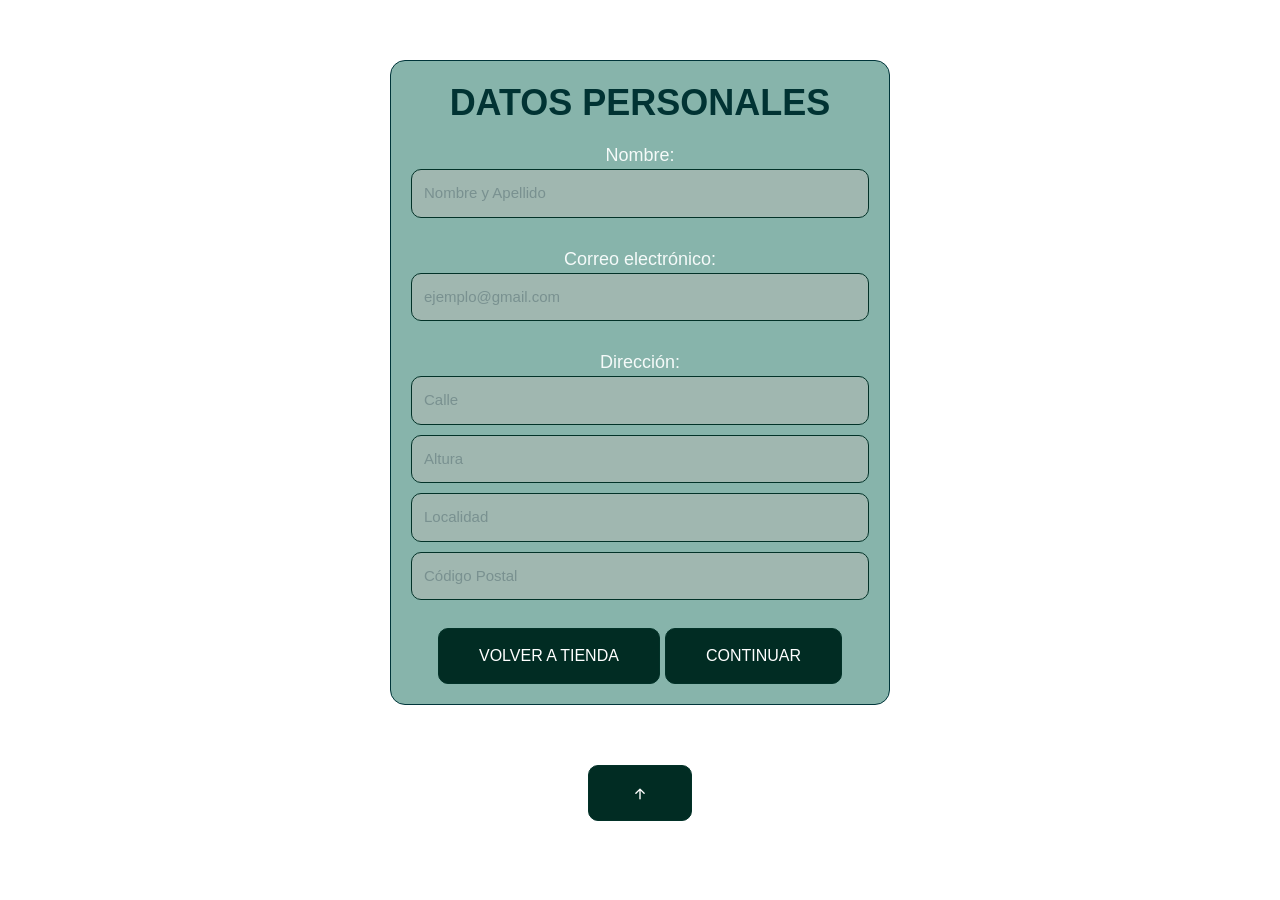
<file: checkout1.html>
<!DOCTYPE html>
<html lang="es">

<head>
    <meta charset="UTF-8">
    <meta name="viewport" content="width=device-width, initial-scale=1.0">
    <title>MAPA</title>
    <link rel="icon" href="IMG/MAPA_FAVICON.jpg">
    <link href="https://cdn.jsdelivr.net/npm/bootstrap@5.3.8/dist/css/bootstrap.min.css" rel="stylesheet">
    <link rel="stylesheet" href="./CSS/checkout1.css">


</head>

<body>
    <main>
        <section>
            <article class="tarjeta">
                <h2><strong>DATOS PERSONALES</strong></h2>


                <p>
                <div class="form">
                    Nombre:
                    <input placeholder="Nombre y Apellido" type="text" name="Usuario">
                </div>
                </p>

                <p>
                <div class="form">
                    Correo electrónico:
                    <input type="email" placeholder="ejemplo@gmail.com" name="Mail">
                </div>
                </p>
                <p>
                <div class="form">
                    Dirección:
                    <input type="text" placeholder="Calle" name="Calle">
                    <input type="number" placeholder="Altura" name="Altura">
                    <input type="text" placeholder="Localidad" name="Localidad">
                    <input type="number" placeholder="Código Postal" name="Código Postal">
                </div>
                </p>

                <button onclick="location.href='store.html'">VOLVER A TIENDA</button>

                <button onclick="location.href='checkout2.html'">CONTINUAR</button>

            </article>
        </section>
    </main>
    <script src="https://cdn.jsdelivr.net/npm/bootstrap@5.3.8/dist/js/bootstrap.bundle.min.js"></script>
    <button id="btnSubir">
        <svg xmlns="http://www.w3.org/2000/svg" width="22" height="22" fill="white" viewBox="0 0 16 16">
            <path fill-rule="evenodd"
                d="M8 12a.5.5 0 0 1-.5-.5V5.707L5.354 7.854a.5.5 0 1 1-.708-.708l3-3a.5.5 0 0 1 .708 0l3 3a.5.5 0 0 1-.708.708L8.5 5.707V11.5A.5.5 0 0 1 8 12" />
        </svg>
    </button>

    <script>
        const boton = document.getElementById("btnSubir");

        window.onscroll = function () {
            if (document.documentElement.scrollTop > 300) {
                boton.style.display = "flex";
            } else {
                boton.style.display = "none";
            }
        };

        boton.onclick = function () {
            window.scrollTo({
                top: 0,
                behavior: "smooth"
            });
        };
    </script>


</body>
</file>
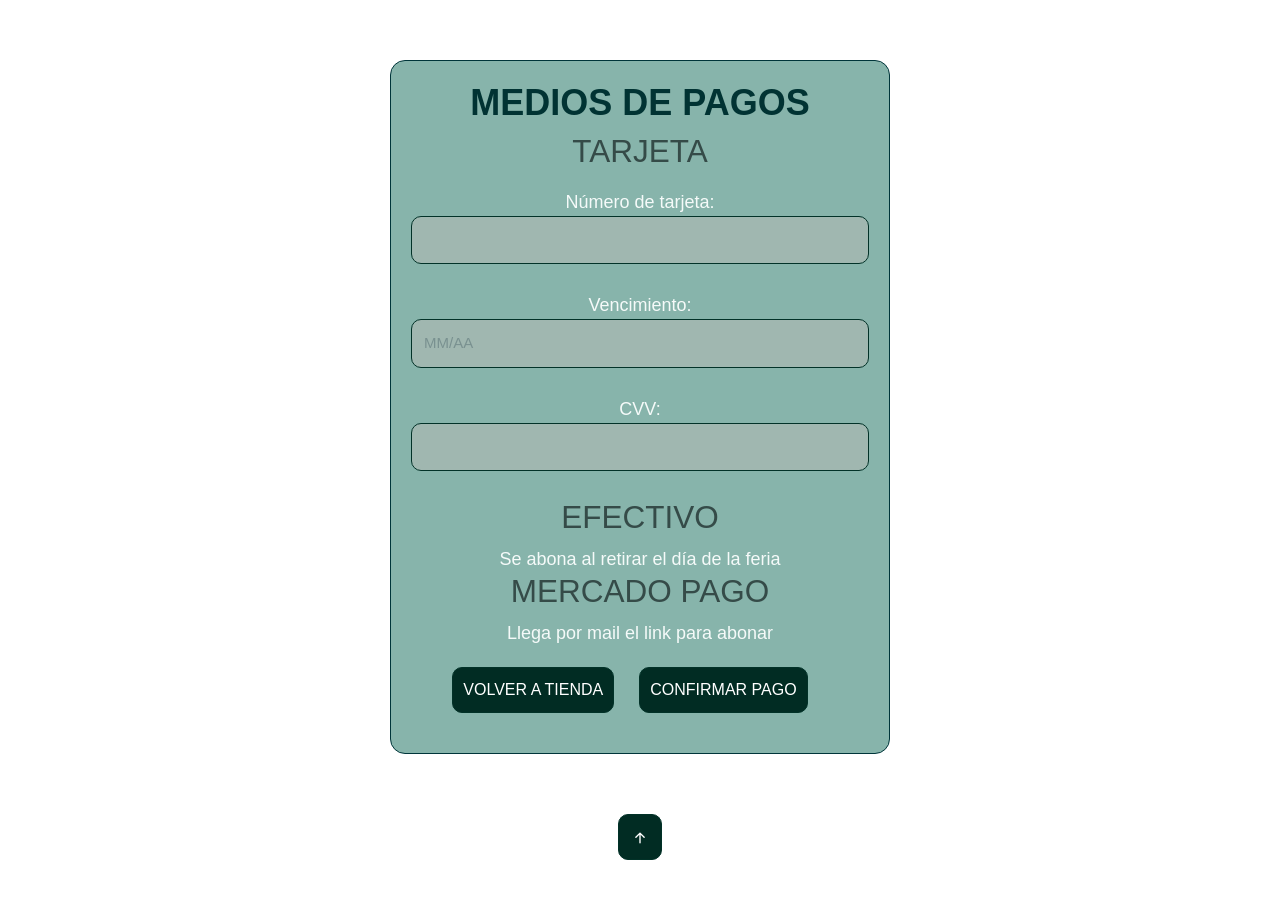
<file: checkout2.html>
<!DOCTYPE html>
<html lang="es">

<head>
    <meta charset="UTF-8">
    <meta name="viewport" content="width=device-width, initial-scale=1.0">
    <title>MAPA</title>
    <link rel="icon" href="IMG/MAPA_FAVICON.jpg">
    <link href="https://cdn.jsdelivr.net/npm/bootstrap@5.3.8/dist/css/bootstrap.min.css" rel="stylesheet">
    <link rel="stylesheet" href="./CSS/checkout2.css">

</head>

<body>
    <main>

        <section>
            <article class="tarjeta">
                <h2><strong>MEDIOS DE PAGOS</strong></h2>

                <h3>TARJETA</h3>
                <p>
                <div class="form">
                    Número de tarjeta:
                    <input type="text">
                </div>
                </p>
                <p>
                <div class="form">
                    Vencimiento:
                    <input type="text" placeholder="MM/AA">
                </div>
                </p>

                <p>
                <div class="form">
                    CVV:
                    <input type="text">
                </div>
                </p>


                <h3>EFECTIVO</h3>
                <div class="form">
                    Se abona al retirar el día de la feria
                </div>

                <h3>MERCADO PAGO</h3>
                <div class="form">
                    Llega por mail el link para abonar
                </div>

                <button onclick="location.href='store.html'">VOLVER A TIENDA</button>

                <a href="checkout3.html">
                    <button>CONFIRMAR PAGO</button>
                </a>

            </article>
        </section>

    </main>
    <script src="https://cdn.jsdelivr.net/npm/bootstrap@5.3.8/dist/js/bootstrap.bundle.min.js"></script>

       <button id="btnSubir">
    <svg xmlns="http://www.w3.org/2000/svg"
         width="22"
         height="22"
         fill="white"
         viewBox="0 0 16 16">
        <path fill-rule="evenodd"
              d="M8 12a.5.5 0 0 1-.5-.5V5.707L5.354 7.854a.5.5 0 1 1-.708-.708l3-3a.5.5 0 0 1 .708 0l3 3a.5.5 0 0 1-.708.708L8.5 5.707V11.5A.5.5 0 0 1 8 12"/>
    </svg>
</button>   

    <script>
    const boton = document.getElementById("btnSubir");

    window.onscroll = function() {
        if (document.documentElement.scrollTop > 300) {
            boton.style.display = "flex";
        } else {
            boton.style.display = "none";
        }
    };

    boton.onclick = function() {
        window.scrollTo({
            top: 0,
            behavior: "smooth"
        });
    };
</script>

</body>
</file>
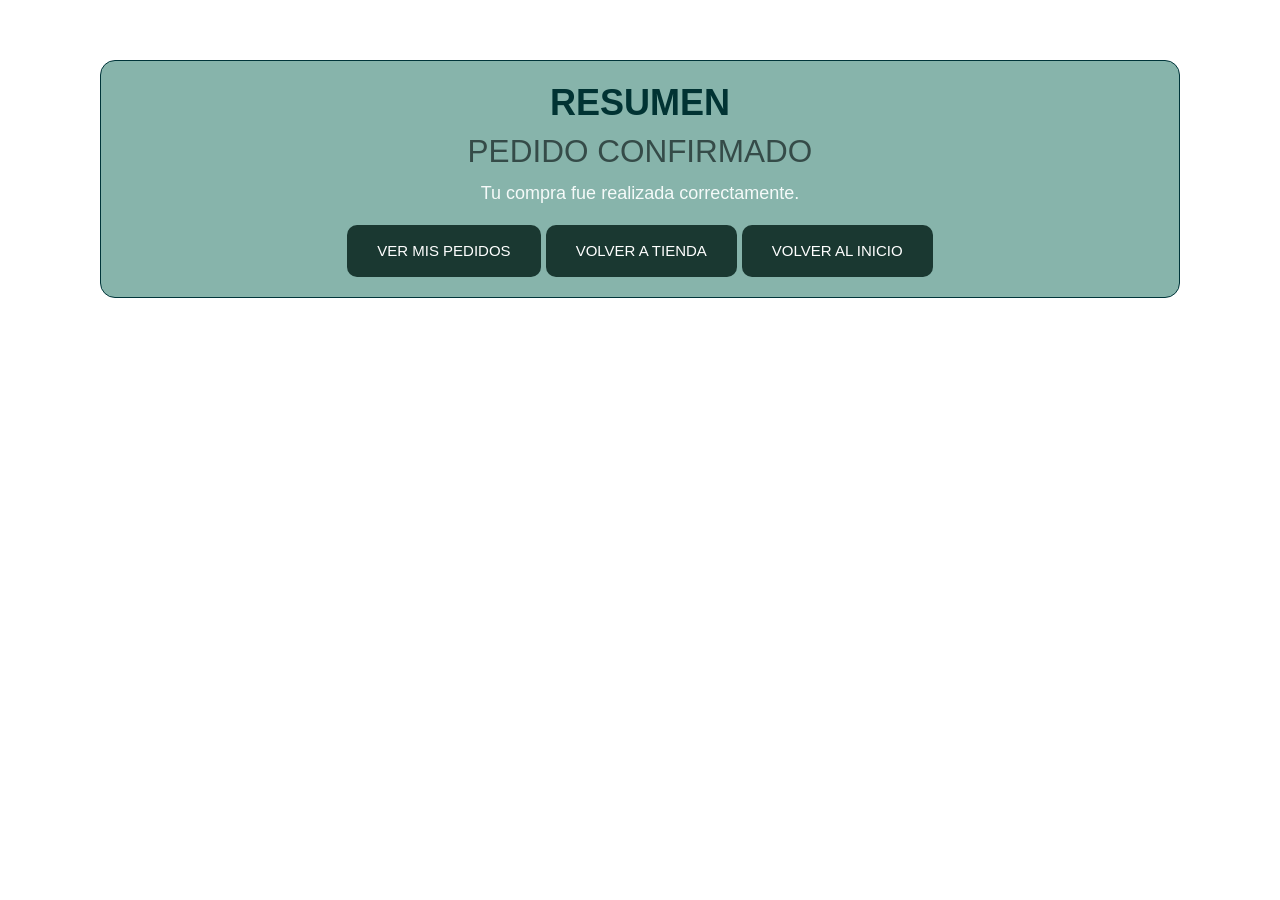
<file: checkout3.html>
<!DOCTYPE html>
<html lang="es">

<head>
    <meta charset="UTF-8">
    <meta name="viewport" content="width=device-width, initial-scale=1.0">
    <title>MAPA</title>
    <link rel="icon" href="IMG/MAPA_FAVICON.jpg">
    <link href="https://cdn.jsdelivr.net/npm/bootstrap@5.3.8/dist/css/bootstrap.min.css" rel="stylesheet">
    <link rel="stylesheet" href="./CSS/checkout3.css">

</head>

<body>

    <main>

        <section>
            <article class="tarjeta">
                <h2><strong>RESUMEN</strong></h2>
                <h3>PEDIDO CONFIRMADO</h3>
                <p>
                    Tu compra fue realizada correctamente.
                </p>
            
                    <button onclick="window.location.href='order.html'">
                        VER MIS PEDIDOS
                    </button>
              
              
                    <button onclick="window.location.href='store.html'">
                        VOLVER A TIENDA
                    </button>
                
        
                    <button onclick="window.location.href='index.html'">
                        VOLVER AL INICIO
                    </button>
       


            </article>

        </section>

    </main>
    <script src="https://cdn.jsdelivr.net/npm/bootstrap@5.3.8/dist/js/bootstrap.bundle.min.js"></script>
</body>
</file>
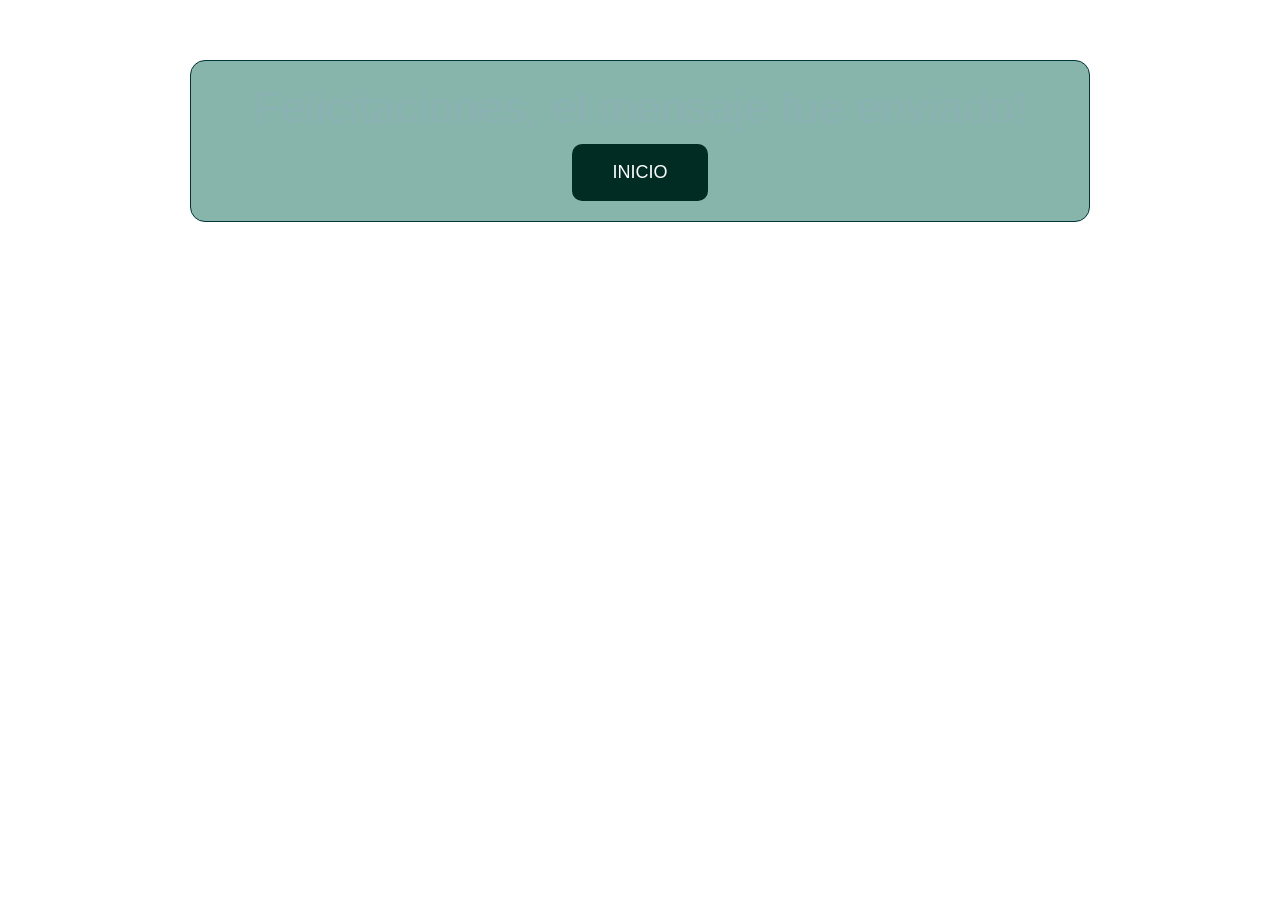
<file: congrats.html>
<!DOCTYPE html>
<html lang="en">

<head>
    <meta charset="UTF-8">
    <meta name="viewport" content="width=device-width, initial-scale=1.0">
    <title></title>
    <title>Felicidades</title>
    <link rel="icon" href="IMG/FAVICON.jpg">
    <link href="https://cdn.jsdelivr.net/npm/bootstrap@5.3.8/dist/css/bootstrap.min.css" rel="stylesheet">
    <link rel="stylesheet" href="./CSS/global.css">
    <link rel="stylesheet" href="./CSS/congrats.css">
</head>

<body>
    <section>
        <article class="tarjeta">
            <h1>Felicitaciones, el mensaje fue enviado!</h1>

            <button onclick="window.location.href='index.html'">INICIO</button>
    </section>
    <script src="https://cdn.jsdelivr.net/npm/bootstrap@5.3.8/dist/js/bootstrap.bundle.min.js"></script>
</body>

</html>
</file>
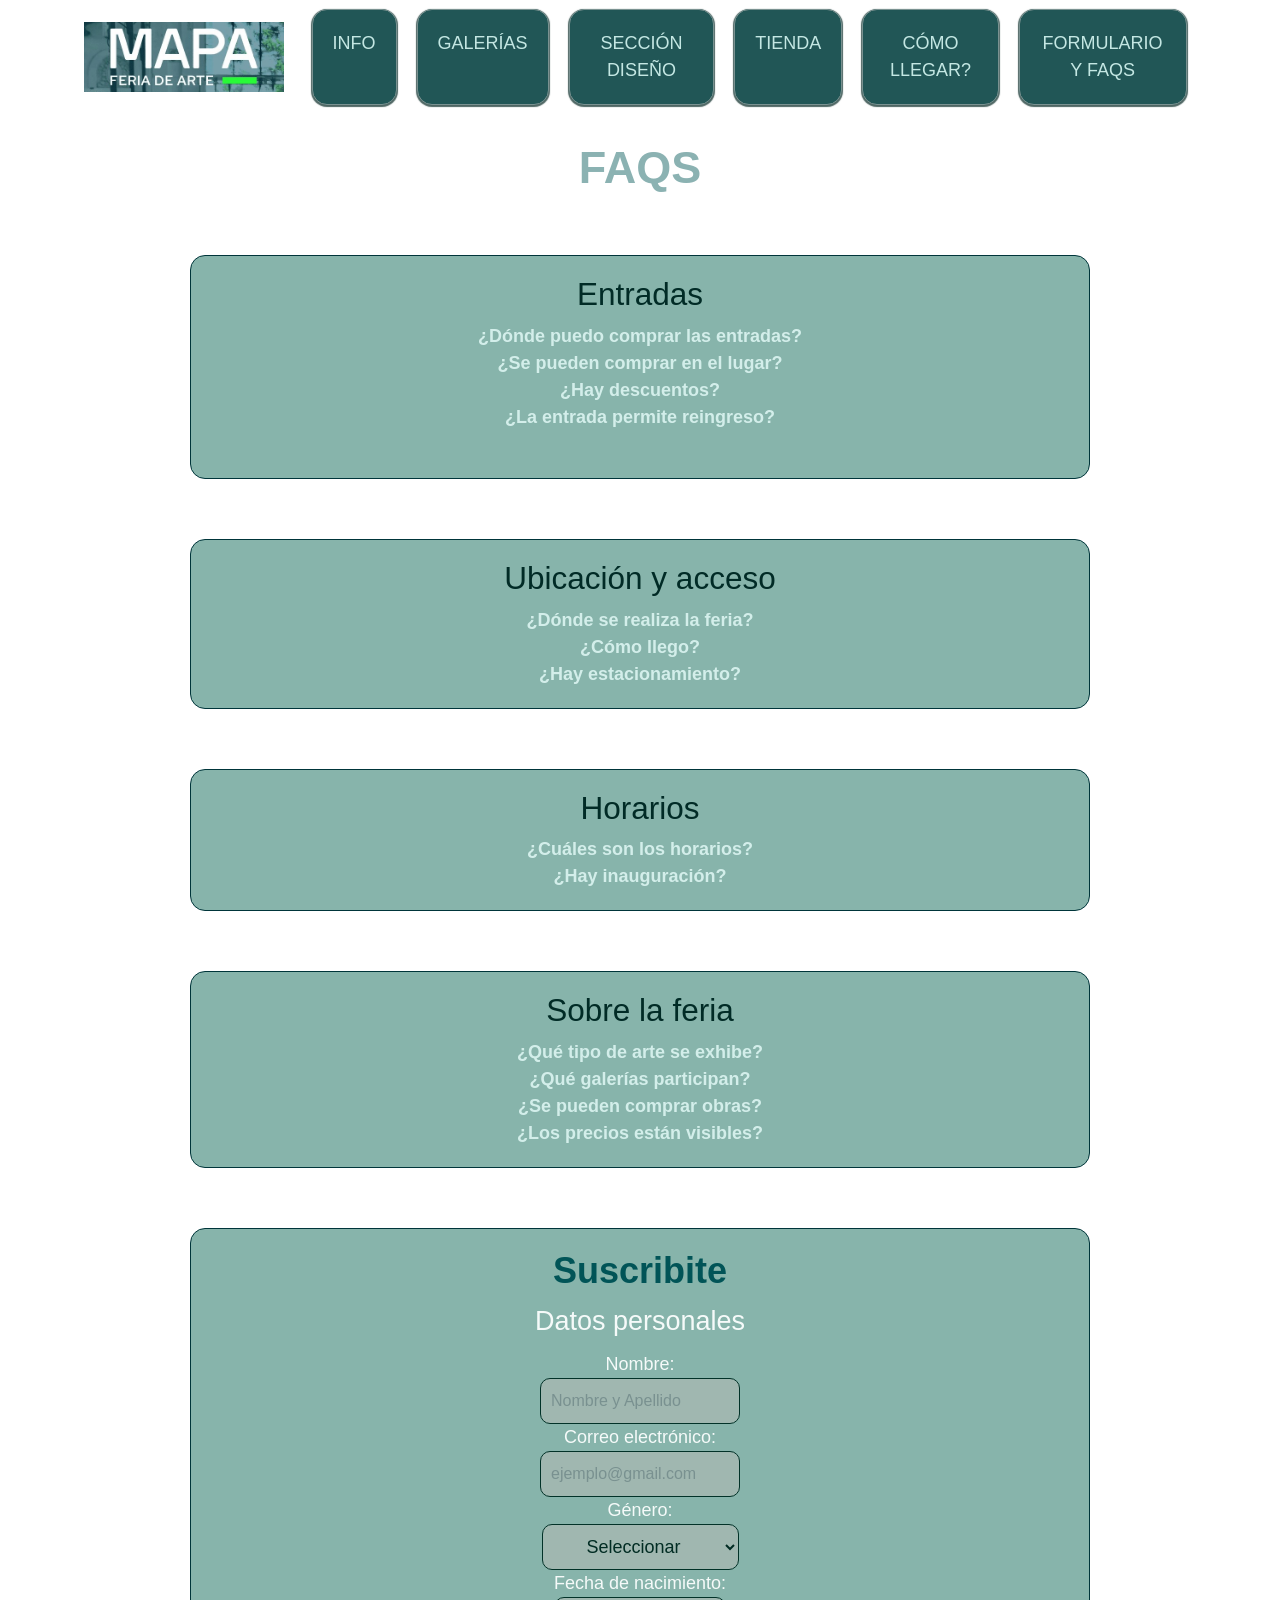
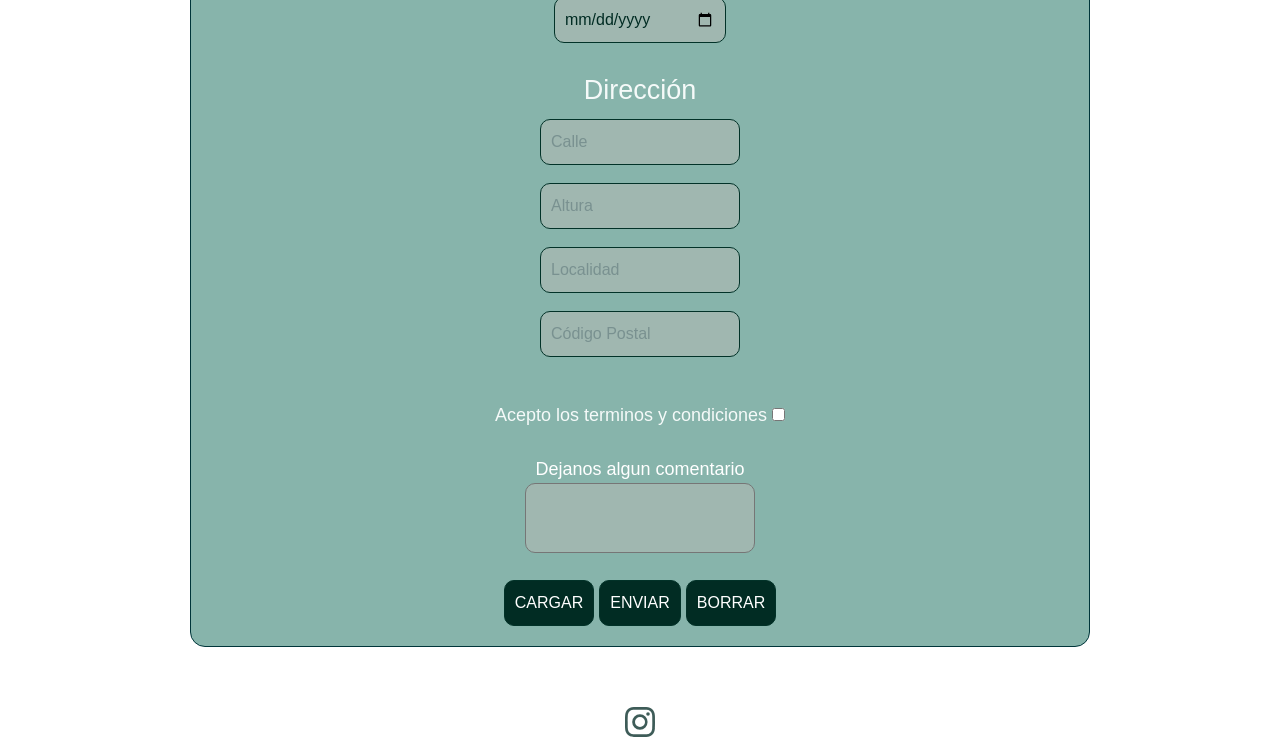
<file: contact.html>
<!DOCTYPE html>
<html lang="es">

<head>
    <meta charset="UTF-8">
    <meta name="viewport" content="width=device-width, initial-scale=1.0">
    <title>FORMULARIO Y FAQ</title>
    <link rel="icon" href="IMG/MAPA_FAVICON.jpg">
    <link href="https://cdn.jsdelivr.net/npm/bootstrap@5.3.8/dist/css/bootstrap.min.css" rel="stylesheet">
     <link rel="stylesheet" href="./CSS/global.css">
    <link rel="stylesheet" href="./CSS/contact.css">
</head>

<body>
    <header>
        <nav class="navbar navbar-expand-lg">
            <div class="container">
                <a class="navbar-brand" href="./index.html">
                    <img src="./IMG/MAPA.png" width="200">
                </a>

                <button class="navbar-toggler" type="button" data-bs-toggle="collapse" data-bs-target="#menu">
                    ☰
                </button>

                <div class="collapse navbar-collapse" id="menu">
                    <div class="navbar-nav ms-auto">
                        <a class="nav-link" href="./info.html">INFO</a>
                        <a class="nav-link" href="./galleries.html">GALERÍAS</a>
                        <a class="nav-link" href="./section.html">
                            SECCIÓN DISEÑO
                        </a>
                        <a class="nav-link" href="./store.html">
                            TIENDA
                        </a>
                        <a class="nav-link" href="./point.html">
                            CÓMO LLEGAR?
                        </a>
                        <a class="nav-link" href="./contact.html">
                            FORMULARIO Y FAQS
                        </a>
                    </div>
                </div>
            </div>
        </nav>
    </header>
    <main>
        <section>
            <br>
            <h1><strong>FAQS</strong></h1>

            <article class="tarjeta">
                <h3>Entradas</h3>
                <div class="faq">
                    <input type="checkbox" id="q1">
                    <label for="q1">¿Dónde puedo comprar las entradas?</label>

                    <div class="respuesta">
                        <p>Las entradas pueden adquirirse de forma online a través de la web oficial o directamente
                            en
                            boletería durante los días del evento.</p>
                    </div>
                </div>

                <div class="faq">
                    <input type="checkbox" id="q2">
                    <label for="q2">¿Se pueden comprar en el lugar?</label>

                    <div class="respuesta">
                        <p>Sí, habrá venta de entradas en el ingreso, sujeta a disponibilidad.</p>
                    </div>
                </div>

                <div class="faq">
                    <input type="checkbox" id="q3">
                    <label for="q3">¿Hay descuentos?</label>

                    <div class="respuesta">
                        <p>Se ofrecen tarifas especiales para estudiantes, jubilados y grupos. Consultar condiciones
                            vigentes.</p>
                    </div>
                </div>

                <div class="faq">
                    <input type="checkbox" id="q4">
                    <label for="q4">¿La entrada permite reingreso?</label>

                    <div class="respuesta">
                        <p>Sí, con acreditación válida podrás salir y volver a ingresar durante el mismo día.</p>
                    </div>
                </div>
                <br>

            </article>

            <article class="tarjeta">

                <h3>Ubicación y acceso</h3>

                <div class="faq">
                    <input type="checkbox" id="q5">
                    <label for="q5">¿Dónde se realiza la feria?</label>

                    <div class="respuesta">
                        <p>MAPA se lleva a cabo en el Pabellón 8 de La Rural, en la Ciudad de Buenos Aires.</p>
                    </div>
                </div>

                <div class="faq">
                    <input type="checkbox" id="q6">
                    <label for="q6">¿Cómo llego?</label>

                    <div class="respuesta">
                        <p>Se puede acceder fácilmente en transporte público (colectivos y subte) o en vehículo
                            particular.</p>
                    </div>
                </div>

                <div class="faq">
                    <input type="checkbox" id="q7">
                    <label for="q7">¿Hay estacionamiento?</label>

                    <div class="respuesta">
                        <p>Sí, el predio cuenta con estacionamiento pago.</p>
                    </div>
            </article>

            <article class="tarjeta">
                <h3>Horarios</h3>

                <div class="faq">
                    <input type="checkbox" id="q8">
                    <label for="q8">¿Cuáles son los horarios?</label>

                    <div class="respuesta">
                        <p>La feria abre al público de jueves a domingo en horarios extendidos. Consultar la
                            programación específica de cada edición.</p>
                    </div>
                </div>

                <div class="faq">
                    <input type="checkbox" id="q9">
                    <label for="q9">¿Hay inauguración?</label>

                    <div class="respuesta">
                        <p>Sí, la inauguración se realiza el primer día con acceso en horario especial.</p>
                    </div>
                </div>

            </article>

            <article class="tarjeta">

                <h3>Sobre la feria</h3>

                <div class="faq">
                    <input type="checkbox" id="q10">
                    <label for="q10">¿Qué tipo de arte se exhibe?</label>

                    <div class="respuesta">
                        <p>La feria presenta arte contemporáneo en múltiples formatos: pintura, escultura,
                            fotografía, instalaciones, diseño y obras experimentales.</p>
                    </div>

                    <div class="faq">
                        <input type="checkbox" id="q11">
                        <label for="q11">¿Qué galerías participan?</label>

                        <div class="respuesta">
                            <p>Participan galerías seleccionadas de Argentina y la región, junto a proyectos
                                curatoriales invitados.</p>
                        </div>

                        <div class="faq">
                            <input type="checkbox" id="q12">
                            <label for="q12">¿Se pueden comprar obras?</label>

                            <div class="respuesta">
                                <p>Sí, todas las obras exhibidas están disponibles para la venta.</p>
                            </div>

                            <div class="faq">
                                <input type="checkbox" id="q13">
                                <label for="q13">¿Los precios están visibles?</label>

                                <div class="respuesta">
                                    <p>En muchos casos sí, aunque también podés consultar directamente en
                                        cada
                                        stand.</p>
                                </div>
            </article>
        </section>

        <section>
            <article class="tarjeta">
                <h2><strong>Suscribite</strong></h2>
                <form action="congrats.html">
                    <fieldset>

                        <legend>Datos personales</legend>
                        <label>
                            <div class="form">
                                Nombre:
                                <br>
                                <input placeholder="Nombre y Apellido" required type="text" name="Usuario">
                            </div>
                        </label>
                        <br>
                        <label>
                            <div class="form">
                                Correo electrónico:
                                <br>
                                <input type="email" required placeholder="ejemplo@gmail.com" name="Mail">
                            </div>
                        </label>
                        <br>
                        <label>
                            <div class="form">
                                Género:
                                <br>

                                <select name="Genero">
                                    <option value="" selected disabled>Seleccionar</option>
                                    <option value="F">Femenino</option>
                                    <option value="M">Masculino</option>
                                    <option value="X">X</option>
                                </select>

                            </div>
                        </label>
                        <br>

                        <label>
                            <div class="form">
                                Fecha de nacimiento:
                                <input type="date" required name="Fecha" id="">
                            </div>

                        </label>
                    </fieldset>
                    <br>
                    <fieldset>
                        <legend>Dirección</legend>
                        <label>
                            <p>
                                <input type="text" required placeholder="Calle" name="Calle">
                            </p>
                            <p>
                                <input type="number" required placeholder="Altura" name="Altura">
                            </p>
                            <p>
                                <input type="text" placeholder="Localidad" name="Localidad">
                            </p>
                            <p>
                                <input type="number" required placeholder="Código Postal" name="Código Postal">
                            </p>

                        </label>
                    </fieldset>
                    <br>
                    <fieldset>
                        <label>
                            Acepto los terminos y condiciones
                            <input type="checkbox" name="Tyc" id="">
                        </label>
                    </fieldset>
                    <fieldset>
                        <br>
                        <div class="form">
                            <label>
                                Dejanos algun comentario
                                <br>
                                <textarea class="form" name="Escribe aquí"></textarea>
                            </label>
                        </div>
                    </fieldset>
                    <br>
                    <button type="reset">CARGAR</button>
                    <input type="submit" value="ENVIAR">
                    <button type="reset">BORRAR</button>

                </form>

            </article>
        </section>
    </main>

    <footer>

        <a href="https://www.instagram.com/mapa_feria/" target="_blank">
            <svg id="insta" xmlns="http://www.w3.org/2000/svg" width="30" height="30" fill="currentColor"
                class="bi bi-instagram" viewBox="0 0 16 16">
                <path
                    d="M8 0C5.829 0 5.556.01 4.703.048 3.85.088 3.269.222 2.76.42a3.9 3.9 0 0 0-1.417.923A3.9 3.9 0 0 0 .42 2.76C.222 3.268.087 3.85.048 4.7.01 5.555 0 5.827 0 8.001c0 2.172.01 2.444.048 3.297.04.852.174 1.433.372 1.942.205.526.478.972.923 1.417.444.445.89.719 1.416.923.51.198 1.09.333 1.942.372C5.555 15.99 5.827 16 8 16s2.444-.01 3.298-.048c.851-.04 1.434-.174 1.943-.372a3.9 3.9 0 0 0 1.416-.923c.445-.445.718-.891.923-1.417.197-.509.332-1.09.372-1.942C15.99 10.445 16 10.173 16 8s-.01-2.445-.048-3.299c-.04-.851-.175-1.433-.372-1.941a3.9 3.9 0 0 0-.923-1.417A3.9 3.9 0 0 0 13.24.42c-.51-.198-1.092-.333-1.943-.372C10.443.01 10.172 0 7.998 0zm-.717 1.442h.718c2.136 0 2.389.007 3.232.046.78.035 1.204.166 1.486.275.373.145.64.319.92.599s.453.546.598.92c.11.281.24.705.275 1.485.039.843.047 1.096.047 3.231s-.008 2.389-.047 3.232c-.035.78-.166 1.203-.275 1.485a2.5 2.5 0 0 1-.599.919c-.28.28-.546.453-.92.598-.28.11-.704.24-1.485.276-.843.038-1.096.047-3.232.047s-2.39-.009-3.233-.047c-.78-.036-1.203-.166-1.485-.276a2.5 2.5 0 0 1-.92-.598 2.5 2.5 0 0 1-.6-.92c-.109-.281-.24-.705-.275-1.485-.038-.843-.046-1.096-.046-3.233s.008-2.388.046-3.231c.036-.78.166-1.204.276-1.486.145-.373.319-.64.599-.92s.546-.453.92-.598c.282-.11.705-.24 1.485-.276.738-.034 1.024-.044 2.515-.045zm4.988 1.328a.96.96 0 1 0 0 1.92.96.96 0 0 0 0-1.92m-4.27 1.122a4.109 4.109 0 1 0 0 8.217 4.109 4.109 0 0 0 0-8.217m0 1.441a2.667 2.667 0 1 1 0 5.334 2.667 2.667 0 0 1 0-5.334" />
            </svg></a>
    </footer>
    <script src="https://cdn.jsdelivr.net/npm/bootstrap@5.3.8/dist/js/bootstrap.bundle.min.js"></script>

   <button id="btnSubir">
    <svg xmlns="http://www.w3.org/2000/svg"
         width="22"
         height="22"
         fill="white"
         viewBox="0 0 16 16">
        <path fill-rule="evenodd"
              d="M8 12a.5.5 0 0 1-.5-.5V5.707L5.354 7.854a.5.5 0 1 1-.708-.708l3-3a.5.5 0 0 1 .708 0l3 3a.5.5 0 0 1-.708.708L8.5 5.707V11.5A.5.5 0 0 1 8 12"/>
    </svg>
</button>   

    <script>
    const boton = document.getElementById("btnSubir");

    window.onscroll = function() {
        if (document.documentElement.scrollTop > 300) {
            boton.style.display = "flex";
        } else {
            boton.style.display = "none";
        }
    };

    boton.onclick = function() {
        window.scrollTo({
            top: 0,
            behavior: "smooth"
        });
    };
</script>


</body>

</html>
</file>
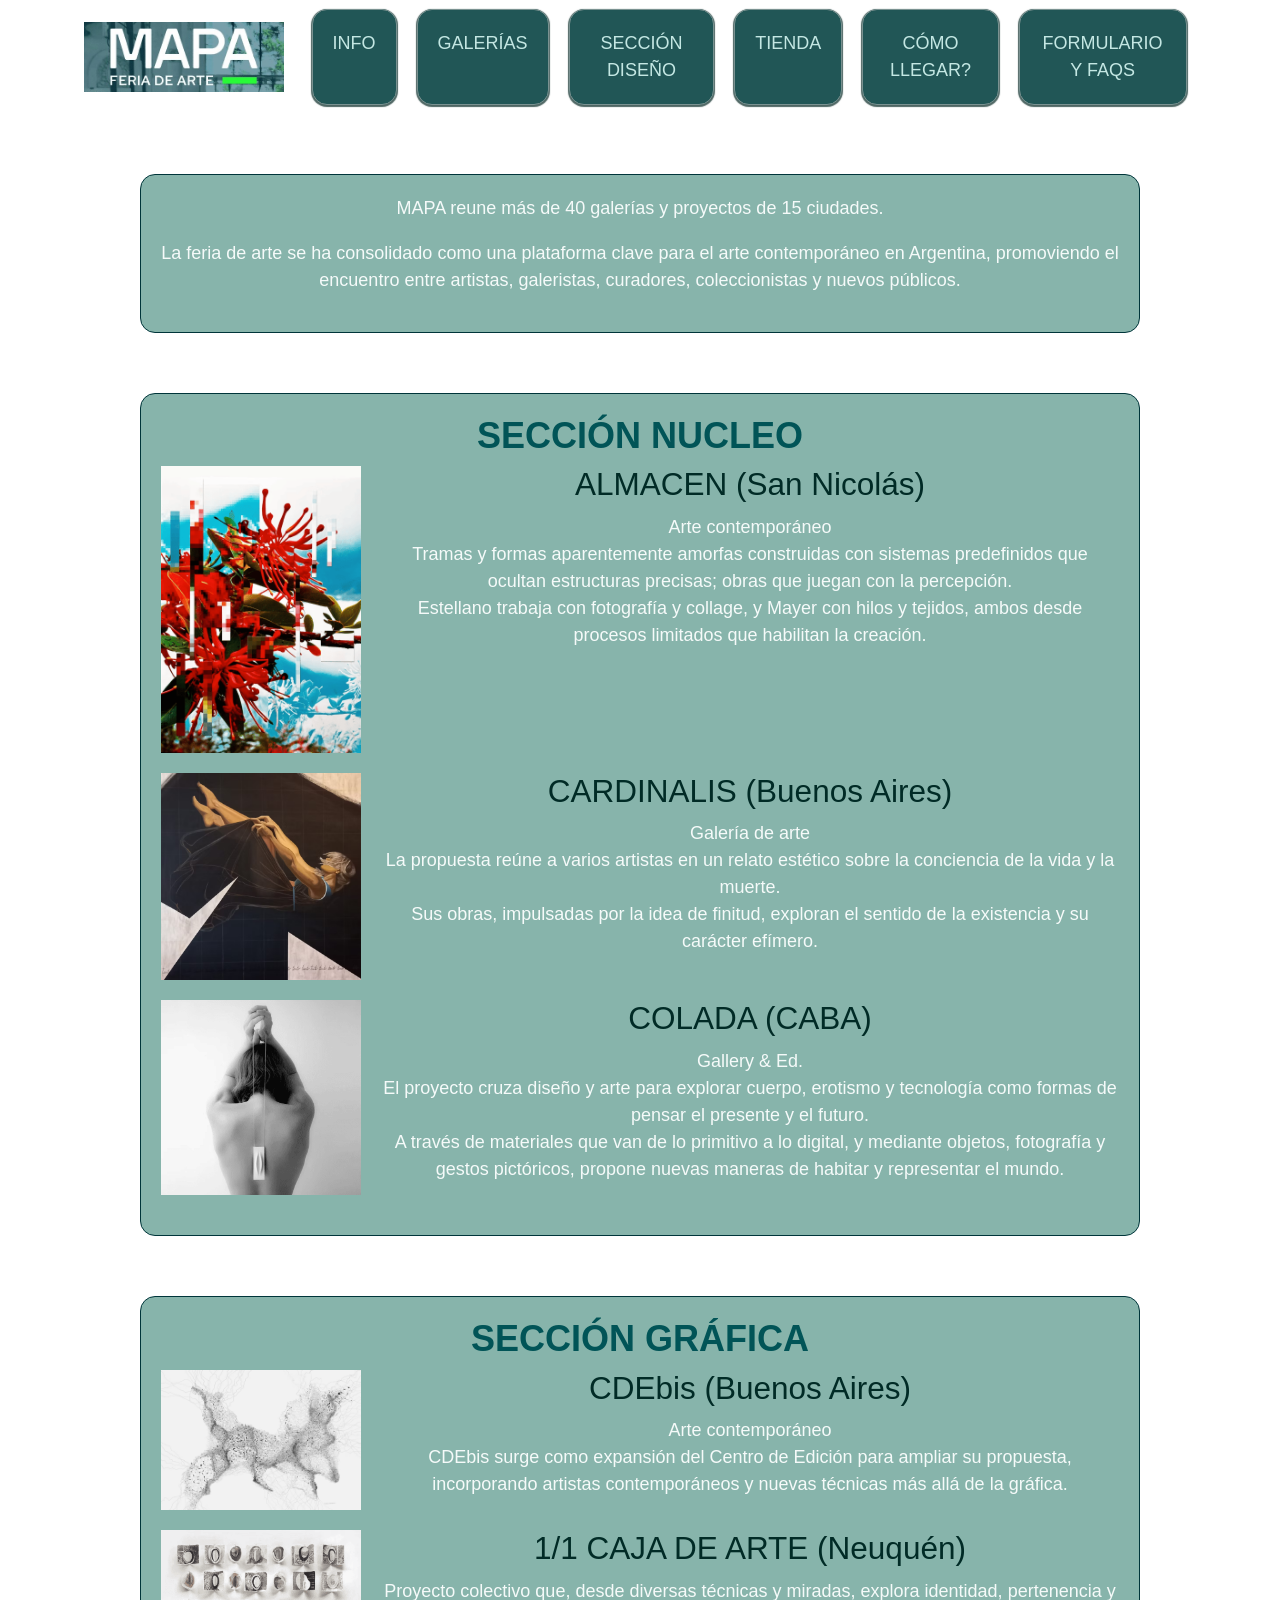
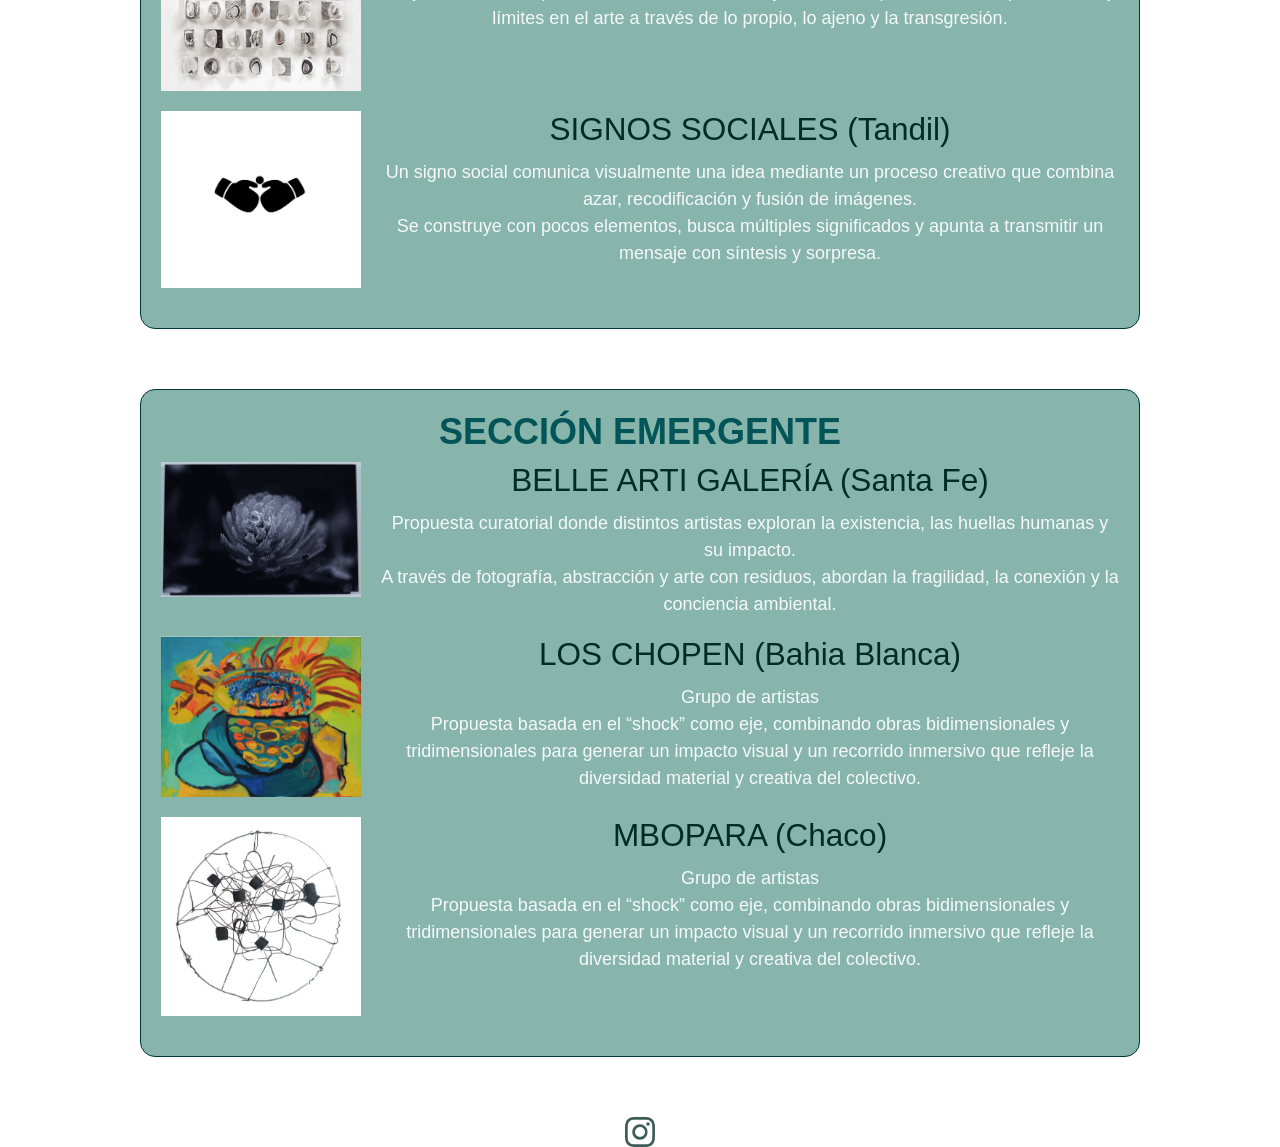
<file: galleries.html>
<!DOCTYPE html>
<html lang="es">

<head>
    <meta charset="UTF-8">
    <meta name="viewport" content="width=device-width, initial-scale=1.0">
    <title>GALERÍAS</title>
    <link rel="icon" href="IMG/MAPA_FAVICON.jpg">
    <link href="https://cdn.jsdelivr.net/npm/bootstrap@5.3.8/dist/css/bootstrap.min.css" rel="stylesheet">
    <link rel="stylesheet" href="./CSS/global.css">
    <link rel="stylesheet" href="./CSS/galleries.css">
</head>

<body>
    <header>
        <nav class="navbar navbar-expand-lg">
            <div class="container">
                <a class="navbar-brand" href="./index.html">
                    <img src="./IMG/MAPA.png" width="200">
                </a>

                <button class="navbar-toggler" type="button" data-bs-toggle="collapse" data-bs-target="#menu">
                    ☰
                </button>

                <div class="collapse navbar-collapse" id="menu">
                    <div class="navbar-nav ms-auto">
                        <a class="nav-link" href="./info.html">INFO</a>
                        <a class="nav-link" href="./galleries.html">GALERÍAS</a>
                        <a class="nav-link" href="./section.html">
                            SECCIÓN DISEÑO
                        </a>
                        <a class="nav-link" href="./store.html">
                            TIENDA
                        </a>
                        <a class="nav-link" href="./point.html">
                            CÓMO LLEGAR?
                        </a>
                        <a class="nav-link" href="./contact.html">
                            FORMULARIO Y FAQS
                        </a>
                    </div>
                </div>
            </div>
        </nav>
    </header>
    <main>


        <section>
            <article class="tarjeta">
                <p>
                    MAPA reune más de 40 galerías y proyectos de 15 ciudades.
                </P>
                <p>
                    La feria de arte se ha consolidado como una plataforma clave para el arte contemporáneo en
                    Argentina, promoviendo el encuentro entre artistas, galeristas, curadores, coleccionistas y nuevos
                    públicos.
                </p>
            </article>
        </section>

       

        <section class="MAPA">
            <article class="tarjeta">
                <h2 class="SN"><strong>SECCIÓN NUCLEO</strong></h2>
                <article class="arte" id="ALMACEN">
                    <img width=200 src="./IMG/MAPA_ALMACEN.png">
                    <div class="galleries">                        
                    <h3>ALMACEN (San Nicolás)</h3>
                    <p>
                        Arte contemporáneo
                   <br>
                        Tramas y formas aparentemente amorfas construidas con sistemas predefinidos que ocultan
                        estructuras precisas; obras que juegan con la percepción.
                  <br>
                        Estellano trabaja con fotografía y collage, y Mayer con hilos y tejidos, ambos desde procesos
                        limitados que habilitan la creación.
                    </p>
                    </div>
                </article>

                <article class="arte" id="CARDINALIS">
                    <img width=200 src="./IMG/MAPA_CARDINALIS.png">
                    <div class="galleries">
                    <h3>CARDINALIS (Buenos Aires)</h3>
                    <p>
                        Galería de arte
                    <br>
                        La propuesta reúne a varios artistas en un relato estético sobre la conciencia de la vida y la
                        muerte.
                   <br>
                        Sus obras, impulsadas por la idea de finitud, exploran el sentido de la existencia y su carácter
                        efímero.
                    </p>
                    </div>
                </article>

                <article class="arte" id="COLADA">
                    <img width=200 src="./IMG/MAPA_COLADA.png">
                    <div class="galleries">
                    <h3>COLADA (CABA)</h3>
                    <p>
                        Gallery & Ed.

                      <br>
                        El proyecto cruza diseño y arte para explorar cuerpo, erotismo y tecnología como formas de
                        pensar el presente y el futuro.
                  <br>
                        A través de materiales que van de lo primitivo a lo digital, y mediante objetos, fotografía y
                        gestos pictóricos, propone nuevas maneras de habitar y representar el mundo.
                    </p>
                    </div>
                </article>
            </article>
            
            <article class="tarjeta">
                <h2 class="SG"><strong>SECCIÓN GRÁFICA</strong></h2>
                <article class="arte" id="CDEbis">
                    <img width=200 src="./IMG/MAPA_CDEbis.png">
                    <div class="galleries">
                    <h3>CDEbis (Buenos Aires)</h3>
                    <p>
                        Arte contemporáneo
                    <br>
                        CDEbis surge como expansión del Centro de Edición para ampliar su propuesta, incorporando
                        artistas contemporáneos y nuevas técnicas más allá de la gráfica.
                    </p>
                    </div>
                </article>

                <article class="arte" id="1/1 CAJA DE ARTE">
                    <img width=200 src="./IMG/MAPA_CAJADEARTE.png">
                    <div class="galleries">
                    <h3>1/1 CAJA DE ARTE (Neuquén)</h3>
                    <p>
                        Proyecto colectivo que, desde diversas técnicas y miradas, explora identidad, pertenencia y
                        límites en el arte a través de lo propio, lo ajeno y la transgresión.
                    </p>
                </div>
                </article>

                <article class="arte" id="SIGNOS SOCIALES">
                    <img width=200 src="./IMG/MAPA_SIGNOSSOCIALES.png">
                    <div class="galleries">
                    <h3>SIGNOS SOCIALES (Tandil)</h3>
                    <p>
                        Un signo social comunica visualmente una idea mediante un proceso creativo que combina azar,
                        recodificación y fusión de imágenes.
                  <br>
                        Se construye con pocos elementos, busca múltiples significados y apunta a transmitir un mensaje
                        con síntesis y sorpresa.
                    </p>
                    </div>
                </article>
            </article>

            <article class="tarjeta">
                <h2 class="SE"><strong>SECCIÓN EMERGENTE</strong></h2>

                <article class="arte" id="BELLE ARTI GALERÍA">
                    <img width=200 src="./IMG/MAPA_BELLEARTI.png">
                    <div class="galleries">
                    <h3>BELLE ARTI GALERÍA (Santa Fe)</h3>
                    <p>
                        Propuesta curatorial donde distintos artistas exploran la existencia, las huellas humanas y su
                        impacto.
                   <br>
                        A través de fotografía, abstracción y arte con residuos, abordan la fragilidad, la conexión y la
                        conciencia ambiental.
                    </p>
                    </div>
                </article>

                <article class="arte" id="LOS CHOPEN">
                    <img width=200 src="./IMG/MAPA_LOSCHOPEN.png">
                    <div class="galleries">
                    <h3>LOS CHOPEN (Bahia Blanca)</h3>
                    <p>
                        Grupo de artistas
                    <br>
                        Propuesta basada en el “shock” como eje, combinando obras bidimensionales y tridimensionales
                        para generar un impacto visual y un recorrido inmersivo que refleje la diversidad material y
                        creativa del colectivo.
                    </p>
                    </div>
                </article>

                <article class="arte" id="MBOPARA">
                    <img width=200 src="./IMG/MAPA_MBOPARA.jpg">
                    <div class="galleries">
                    <h3>MBOPARA (Chaco)</h3>
                    <p>
                        Grupo de artistas
                    <br>
                        Propuesta basada en el “shock” como eje, combinando obras bidimensionales y tridimensionales
                        para generar un impacto visual y un recorrido inmersivo que refleje la diversidad material y
                        creativa del colectivo.
                    </p>
                    </div>
                </article>

                
            </article>
        </section>
    </main>

    <footer>

        <a href="https://www.instagram.com/mapa_feria/" target="_blank">
            <svg id="insta" xmlns="http://www.w3.org/2000/svg" width="30" height="30" fill="currentColor"
                class="bi bi-instagram" viewBox="0 0 16 16">
                <path
                    d="M8 0C5.829 0 5.556.01 4.703.048 3.85.088 3.269.222 2.76.42a3.9 3.9 0 0 0-1.417.923A3.9 3.9 0 0 0 .42 2.76C.222 3.268.087 3.85.048 4.7.01 5.555 0 5.827 0 8.001c0 2.172.01 2.444.048 3.297.04.852.174 1.433.372 1.942.205.526.478.972.923 1.417.444.445.89.719 1.416.923.51.198 1.09.333 1.942.372C5.555 15.99 5.827 16 8 16s2.444-.01 3.298-.048c.851-.04 1.434-.174 1.943-.372a3.9 3.9 0 0 0 1.416-.923c.445-.445.718-.891.923-1.417.197-.509.332-1.09.372-1.942C15.99 10.445 16 10.173 16 8s-.01-2.445-.048-3.299c-.04-.851-.175-1.433-.372-1.941a3.9 3.9 0 0 0-.923-1.417A3.9 3.9 0 0 0 13.24.42c-.51-.198-1.092-.333-1.943-.372C10.443.01 10.172 0 7.998 0zm-.717 1.442h.718c2.136 0 2.389.007 3.232.046.78.035 1.204.166 1.486.275.373.145.64.319.92.599s.453.546.598.92c.11.281.24.705.275 1.485.039.843.047 1.096.047 3.231s-.008 2.389-.047 3.232c-.035.78-.166 1.203-.275 1.485a2.5 2.5 0 0 1-.599.919c-.28.28-.546.453-.92.598-.28.11-.704.24-1.485.276-.843.038-1.096.047-3.232.047s-2.39-.009-3.233-.047c-.78-.036-1.203-.166-1.485-.276a2.5 2.5 0 0 1-.92-.598 2.5 2.5 0 0 1-.6-.92c-.109-.281-.24-.705-.275-1.485-.038-.843-.046-1.096-.046-3.233s.008-2.388.046-3.231c.036-.78.166-1.204.276-1.486.145-.373.319-.64.599-.92s.546-.453.92-.598c.282-.11.705-.24 1.485-.276.738-.034 1.024-.044 2.515-.045zm4.988 1.328a.96.96 0 1 0 0 1.92.96.96 0 0 0 0-1.92m-4.27 1.122a4.109 4.109 0 1 0 0 8.217 4.109 4.109 0 0 0 0-8.217m0 1.441a2.667 2.667 0 1 1 0 5.334 2.667 2.667 0 0 1 0-5.334" />
            </svg></a>
    </footer>
    <script src="https://cdn.jsdelivr.net/npm/bootstrap@5.3.8/dist/js/bootstrap.bundle.min.js"></script>

    <button id="btnSubir">
    <svg xmlns="http://www.w3.org/2000/svg"
         width="22"
         height="22"
         fill="white"
         viewBox="0 0 16 16">
        <path fill-rule="evenodd"
              d="M8 12a.5.5 0 0 1-.5-.5V5.707L5.354 7.854a.5.5 0 1 1-.708-.708l3-3a.5.5 0 0 1 .708 0l3 3a.5.5 0 0 1-.708.708L8.5 5.707V11.5A.5.5 0 0 1 8 12"/>
    </svg>
</button>   

    <script>
    const boton = document.getElementById("btnSubir");

    window.onscroll = function() {
        if (document.documentElement.scrollTop > 300) {
            boton.style.display = "flex";
        } else {
            boton.style.display = "none";
        }
    };

    boton.onclick = function() {
        window.scrollTo({
            top: 0,
            behavior: "smooth"
        });
    };
</script>


</body>

</html>
</file>
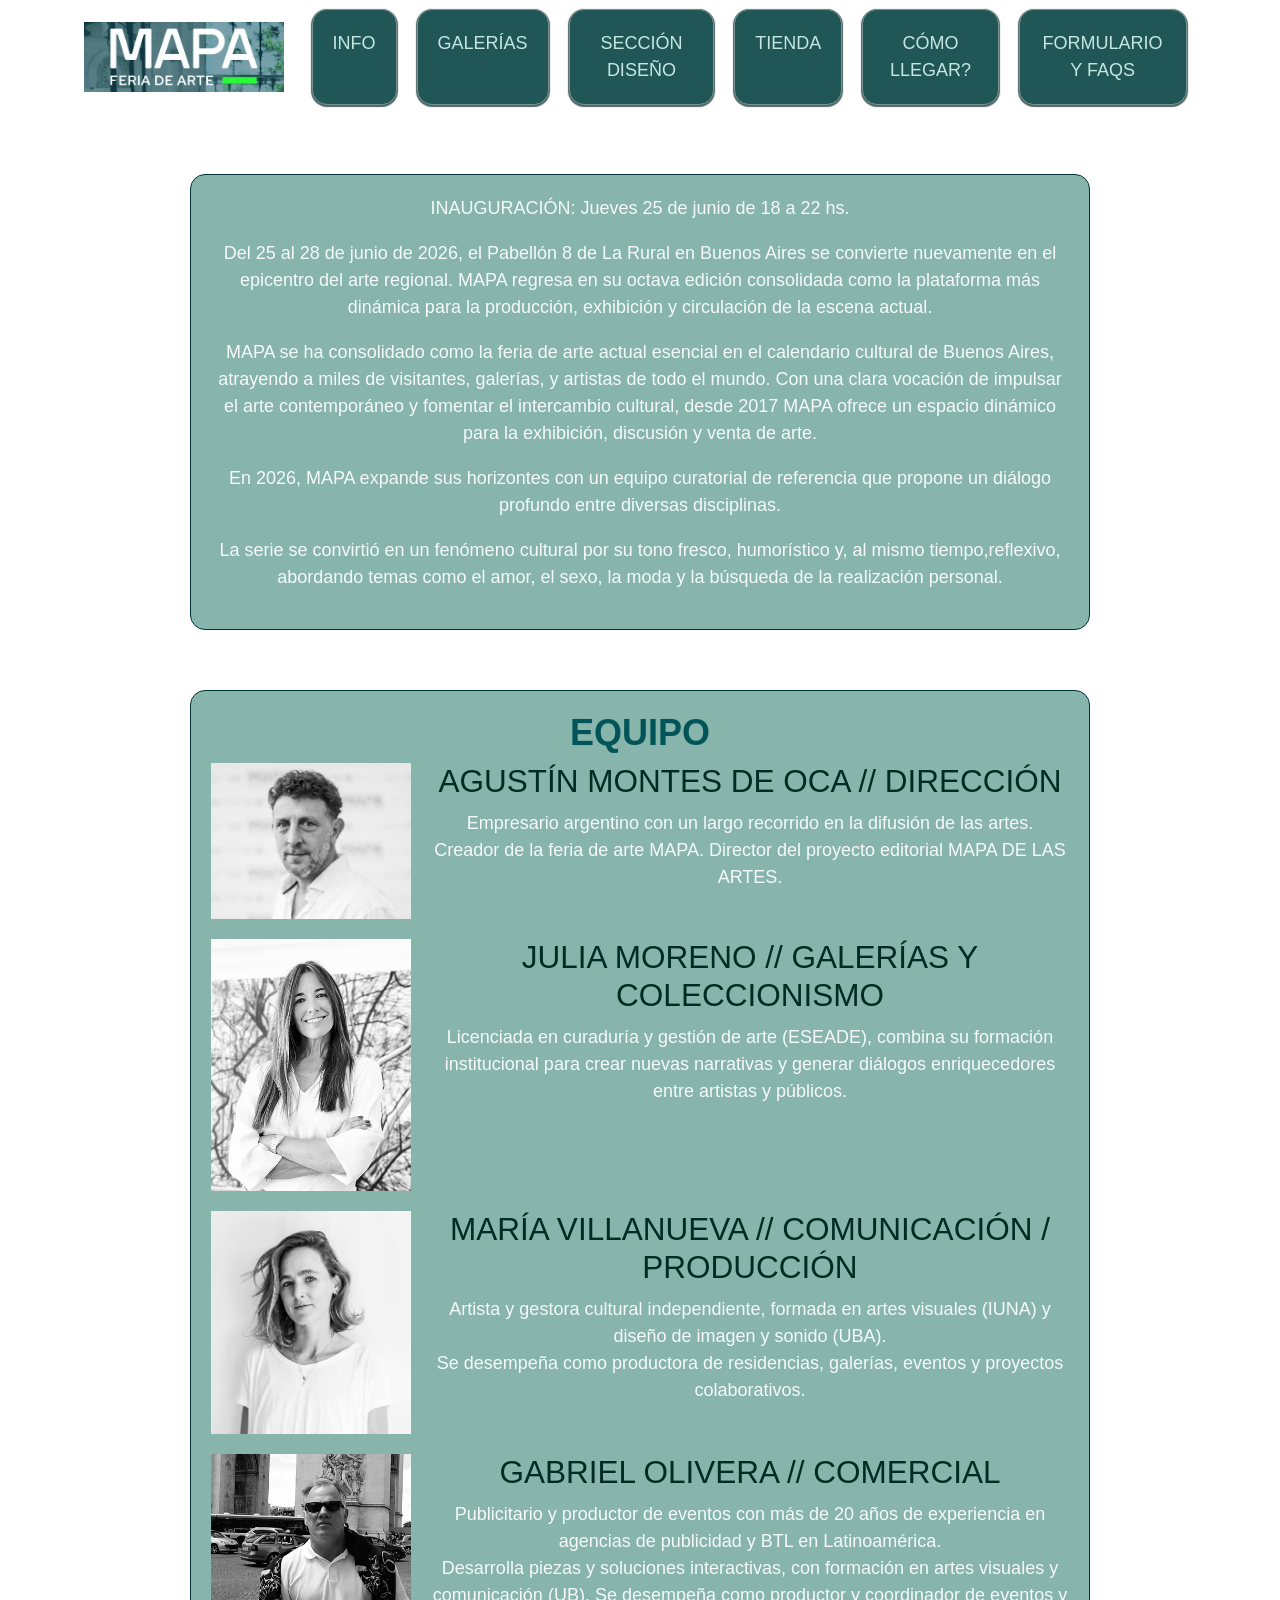
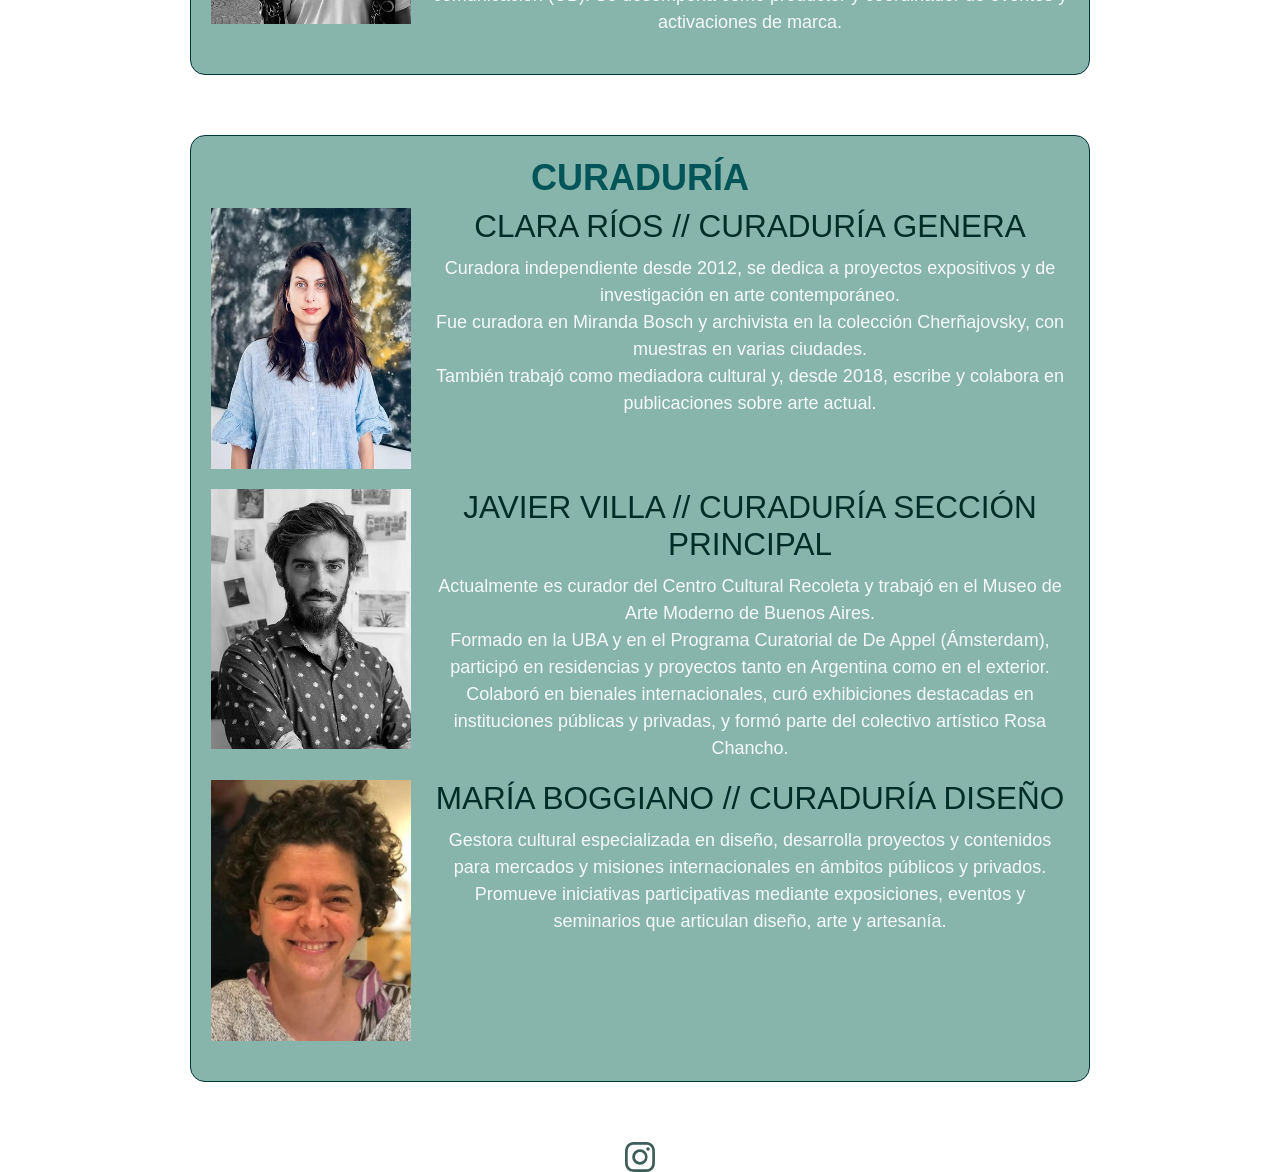
<file: info.html>
<!DOCTYPE html>
<html lang="es">

<head>
    <meta charset="UTF-8">
    <meta name="viewport" content="width=device-width, initial-scale=1.0">
    <title>INFO</title>
    <link rel="icon" href="IMG/MAPA_FAVICON.jpg">
    <link href="https://cdn.jsdelivr.net/npm/bootstrap@5.3.8/dist/css/bootstrap.min.css" rel="stylesheet">
    <link rel="stylesheet" href="./CSS/global.css">
    <link rel="stylesheet" href="./CSS/info.css">
</head>

<body>
    <header>
        <nav class="navbar navbar-expand-lg">
            <div class="container">
                <a class="navbar-brand" href="./index.html">
                    <img src="./IMG/MAPA.png" width="200">
                </a>

                <button class="navbar-toggler" type="button" data-bs-toggle="collapse" data-bs-target="#menu">
                    ☰
                </button>

                <div class="collapse navbar-collapse" id="menu">
                    <div class="navbar-nav ms-auto">
                        <a class="nav-link" href="./info.html">INFO</a>
                        <a class="nav-link" href="./galleries.html">GALERÍAS</a>
                        <a class="nav-link" href="./section.html">
                            SECCIÓN DISEÑO
                        </a>
                        <a class="nav-link" href="./store.html">
                            TIENDA
                        </a>
                        <a class="nav-link" href="./point.html">
                            CÓMO LLEGAR?
                        </a>
                        <a class="nav-link" href="./contact.html">
                            FORMULARIO Y FAQS
                        </a>
                    </div>
                </div>
            </div>
        </nav>
    </header>
    <main>

        <section>
            <article class="tarjeta">
                <p>
                    INAUGURACIÓN: Jueves 25 de junio de 18 a 22 hs.
                </p>

                <p>
                    Del 25 al 28 de junio de 2026, el Pabellón 8 de La Rural en Buenos Aires se convierte nuevamente en
                    el epicentro del arte regional. MAPA regresa en su octava edición consolidada como la plataforma más
                    dinámica para la producción, exhibición y circulación de la escena actual.
                </p>
                <p>
                    MAPA se ha consolidado como la feria de arte actual esencial en el calendario cultural de Buenos
                    Aires, atrayendo a miles de visitantes, galerías, y artistas de todo el mundo. Con una clara
                    vocación de impulsar el arte contemporáneo y fomentar el intercambio cultural, desde 2017 MAPA
                    ofrece un espacio dinámico para la exhibición, discusión y venta de arte.
                </p>
                <p>
                    En 2026, MAPA expande sus horizontes con un equipo curatorial de referencia que propone un
                    diálogo profundo entre diversas disciplinas.
                </p>
                <p>
                    La serie se convirtió en un fenómeno cultural por su tono fresco, humorístico y, al mismo
                    tiempo,reflexivo, abordando temas como el amor, el sexo, la moda y la búsqueda de la realización
                    personal.
                </p>

            </article>
        </section>

        <section class="MAPA">
            <article class="tarjeta">
                <h2 class="E"><strong>EQUIPO</strong></h2>
                <article class="miembro" id="AGUSTÍN MONTES DE OCA">
                    <img width=200 src="./IMG/MAPA_AGUSTINMONTESDEOCA">
                    <div class="info">
                        <h3>AGUSTÍN MONTES DE OCA // DIRECCIÓN</h3>
                        <p>
                            Empresario argentino con un largo recorrido en la difusión de las artes.
                            <br>
                            Creador de la feria de arte MAPA. Director del proyecto editorial MAPA DE LAS ARTES.
                        </p>
                    </div>
                </article>

                <article class="miembro" id="JULIA MORENO">
                    <img width=200 src="./IMG/MAPA_JULIAMORENO">
                    <div class="info">
                        <h3>JULIA MORENO // GALERÍAS Y COLECCIONISMO</h3>
                        <p>
                            Licenciada en curaduría y gestión de arte (ESEADE), combina su formación institucional
                            para
                            crear nuevas narrativas y generar diálogos enriquecedores entre artistas y públicos.
                        </p>
                    </div>
                </article>

                <article class="miembro" id="MARÍA VILLANUEVA">
                    <img width=200 src="./IMG/MAPA_MARIAVILLANUEVA">
                    <div class="info">
                        <h3>MARÍA VILLANUEVA // COMUNICACIÓN / PRODUCCIÓN</h3>
                        <p>
                            Artista y gestora cultural independiente, formada en artes visuales (IUNA) y diseño de
                            imagen y
                            sonido (UBA).
                            <br>
                            Se desempeña como productora de residencias, galerías, eventos y proyectos
                            colaborativos.
                        </p>
                    </div>
                </article>

                <article class="miembro" id="GABRIEL OLIVERA">
                    <img width=200 src="./IMG/MAPA_GABRIELOLIVERA">
                    <div class="info">
                        <h3>GABRIEL OLIVERA // COMERCIAL</h3>
                        <p>
                            Publicitario y productor de eventos con más de 20 años de experiencia en agencias de
                            publicidad
                            y BTL en Latinoamérica.
                            <br>
                            Desarrolla piezas y soluciones interactivas, con formación en artes visuales y
                            comunicación
                            (UB). Se desempeña como productor y coordinador de eventos y activaciones de marca.
                        </p>
                    </div>
                </article>

            </article>

            <article class="tarjeta">
                <h2 class="C"><strong>CURADURÍA</strong></h2>

                <article class="miembro" id="CLARA RÍOS">
                    <img width=200 src="./IMG/MAPA_CLARARIOS">
                    <div class="info">
                        <h3>CLARA RÍOS // CURADURÍA GENERA</h3>
                        <p>
                            Curadora independiente desde 2012, se dedica a proyectos expositivos y de investigación en
                            arte
                            contemporáneo.
                            <br>
                            Fue curadora en Miranda Bosch y archivista en la colección Cherñajovsky, con muestras en
                            varias
                            ciudades.
                            <br>
                            También trabajó como mediadora cultural y, desde 2018, escribe y colabora en publicaciones
                            sobre
                            arte actual.
                        </p>
                    </div>
                </article>



                <article class="miembro" id="JAVIER VILLA">
                    <img width=200 src="./IMG/MAPA_JAVIERVILLA">
                    <div class="info">
                        <h3>JAVIER VILLA // CURADURÍA SECCIÓN PRINCIPAL</h3>
                        <p>
                            Actualmente es curador del Centro Cultural Recoleta y trabajó en el Museo de Arte Moderno de
                            Buenos
                            Aires.
                            <br>
                            Formado en la UBA y en el Programa Curatorial de De Appel (Ámsterdam), participó en
                            residencias
                            y
                            proyectos tanto en Argentina como en el exterior.
                            <br>
                            Colaboró en bienales internacionales, curó exhibiciones destacadas en instituciones públicas
                            y
                            privadas, y formó parte del colectivo artístico Rosa Chancho.
                        </p>
                    </div>
                </article>


                <article class="miembro" id="MARIA BOGGIANO">
                    <img width=200 src="./IMG/MAPA_MARIABOGGIANO">
                    <div class="info">
                        <h3>MARÍA BOGGIANO // CURADURÍA DISEÑO</h3>
                        <p>
                            Gestora cultural especializada en diseño, desarrolla proyectos y contenidos para mercados y
                            misiones
                            internacionales en ámbitos públicos y privados.
                            <br>
                            Promueve iniciativas participativas mediante exposiciones, eventos y seminarios que
                            articulan
                            diseño, arte y artesanía.
                        </p>
                    </div>
                </article>
            </article>
        </section>


        <footer>

            <a href="https://www.instagram.com/mapa_feria/" target="_blank">
                <svg id="insta" xmlns="http://www.w3.org/2000/svg" width="30" height="30" fill="currentColor"
                    class="bi bi-instagram" viewBox="0 0 16 16">
                    <path
                        d="M8 0C5.829 0 5.556.01 4.703.048 3.85.088 3.269.222 2.76.42a3.9 3.9 0 0 0-1.417.923A3.9 3.9 0 0 0 .42 2.76C.222 3.268.087 3.85.048 4.7.01 5.555 0 5.827 0 8.001c0 2.172.01 2.444.048 3.297.04.852.174 1.433.372 1.942.205.526.478.972.923 1.417.444.445.89.719 1.416.923.51.198 1.09.333 1.942.372C5.555 15.99 5.827 16 8 16s2.444-.01 3.298-.048c.851-.04 1.434-.174 1.943-.372a3.9 3.9 0 0 0 1.416-.923c.445-.445.718-.891.923-1.417.197-.509.332-1.09.372-1.942C15.99 10.445 16 10.173 16 8s-.01-2.445-.048-3.299c-.04-.851-.175-1.433-.372-1.941a3.9 3.9 0 0 0-.923-1.417A3.9 3.9 0 0 0 13.24.42c-.51-.198-1.092-.333-1.943-.372C10.443.01 10.172 0 7.998 0zm-.717 1.442h.718c2.136 0 2.389.007 3.232.046.78.035 1.204.166 1.486.275.373.145.64.319.92.599s.453.546.598.92c.11.281.24.705.275 1.485.039.843.047 1.096.047 3.231s-.008 2.389-.047 3.232c-.035.78-.166 1.203-.275 1.485a2.5 2.5 0 0 1-.599.919c-.28.28-.546.453-.92.598-.28.11-.704.24-1.485.276-.843.038-1.096.047-3.232.047s-2.39-.009-3.233-.047c-.78-.036-1.203-.166-1.485-.276a2.5 2.5 0 0 1-.92-.598 2.5 2.5 0 0 1-.6-.92c-.109-.281-.24-.705-.275-1.485-.038-.843-.046-1.096-.046-3.233s.008-2.388.046-3.231c.036-.78.166-1.204.276-1.486.145-.373.319-.64.599-.92s.546-.453.92-.598c.282-.11.705-.24 1.485-.276.738-.034 1.024-.044 2.515-.045zm4.988 1.328a.96.96 0 1 0 0 1.92.96.96 0 0 0 0-1.92m-4.27 1.122a4.109 4.109 0 1 0 0 8.217 4.109 4.109 0 0 0 0-8.217m0 1.441a2.667 2.667 0 1 1 0 5.334 2.667 2.667 0 0 1 0-5.334" />
                </svg></a>
        </footer>
        <script src="https://cdn.jsdelivr.net/npm/bootstrap@5.3.8/dist/js/bootstrap.bundle.min.js"></script>

   <button id="btnSubir">
    <svg xmlns="http://www.w3.org/2000/svg"
         width="22"
         height="22"
         fill="white"
         viewBox="0 0 16 16">
        <path fill-rule="evenodd"
              d="M8 12a.5.5 0 0 1-.5-.5V5.707L5.354 7.854a.5.5 0 1 1-.708-.708l3-3a.5.5 0 0 1 .708 0l3 3a.5.5 0 0 1-.708.708L8.5 5.707V11.5A.5.5 0 0 1 8 12"/>
    </svg>
</button>   

    <script>
    const boton = document.getElementById("btnSubir");

    window.onscroll = function() {
        if (document.documentElement.scrollTop > 300) {
            boton.style.display = "flex";
        } else {
            boton.style.display = "none";
        }
    };

    boton.onclick = function() {
        window.scrollTo({
            top: 0,
            behavior: "smooth"
        });
    };
</script>



</body>

</html>
</file>
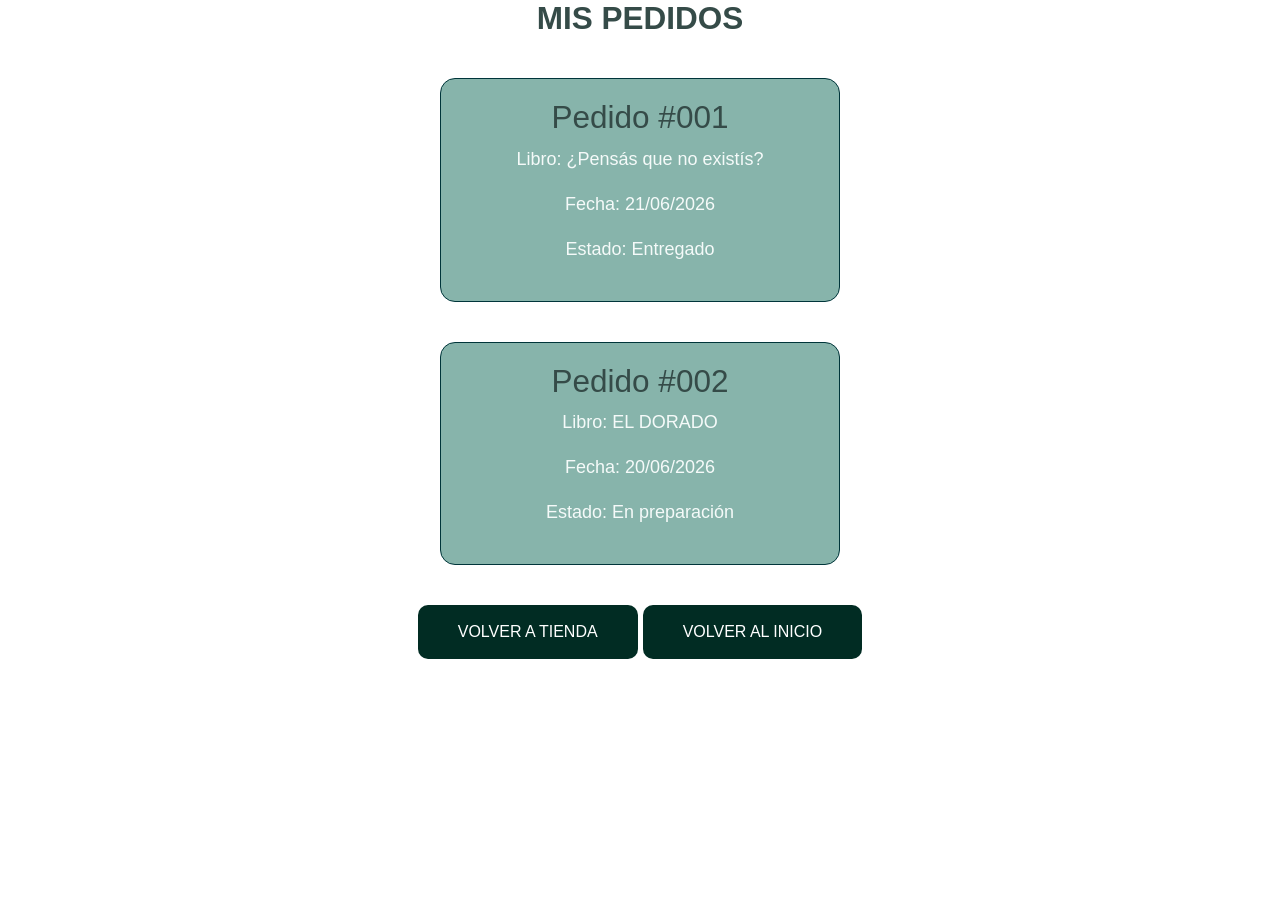
<file: order.html>
<!DOCTYPE html>
<html lang="es">

<head>
    <meta charset="UTF-8">
    <meta name="viewport" content="width=device-width, initial-scale=1.0">
    <title>MAPA</title>
    <link rel="icon" href="IMG/MAPA_FAVICON.jpg">
    <link href="https://cdn.jsdelivr.net/npm/bootstrap@5.3.8/dist/css/bootstrap.min.css" rel="stylesheet">
    <link rel="stylesheet" href="./CSS/global.css">
    <link rel="stylesheet" href="./CSS/order.css">
    
</head>

<body>
    
    <main>

    <h3><strong>MIS PEDIDOS</strong></h3>

<section class="pedidos">

 <div class="pedido">
        <div class="tarjeta">
            <h3>Pedido #001</h3>

            <p>Libro: ¿Pensás que no existís?</p>

            <p>Fecha: 21/06/2026</p>

            <p>Estado: Entregado</p>
        </div>

        <div class="tarjeta">

            <h3>Pedido #002</h3>

            <p>Libro: EL DORADO</p>

            <p>Fecha: 20/06/2026</p>

            <p>Estado: En preparación</p>
        </div>

    </div>

</section>

    <button onclick="window.location.href='store.html'">
        VOLVER A TIENDA
    </button>

    <button onclick="window.location.href='index.html'">
        VOLVER AL INICIO
    </button>

</main>
<script src="https://cdn.jsdelivr.net/npm/bootstrap@5.3.8/dist/js/bootstrap.bundle.min.js"></script>
</body>
</file>
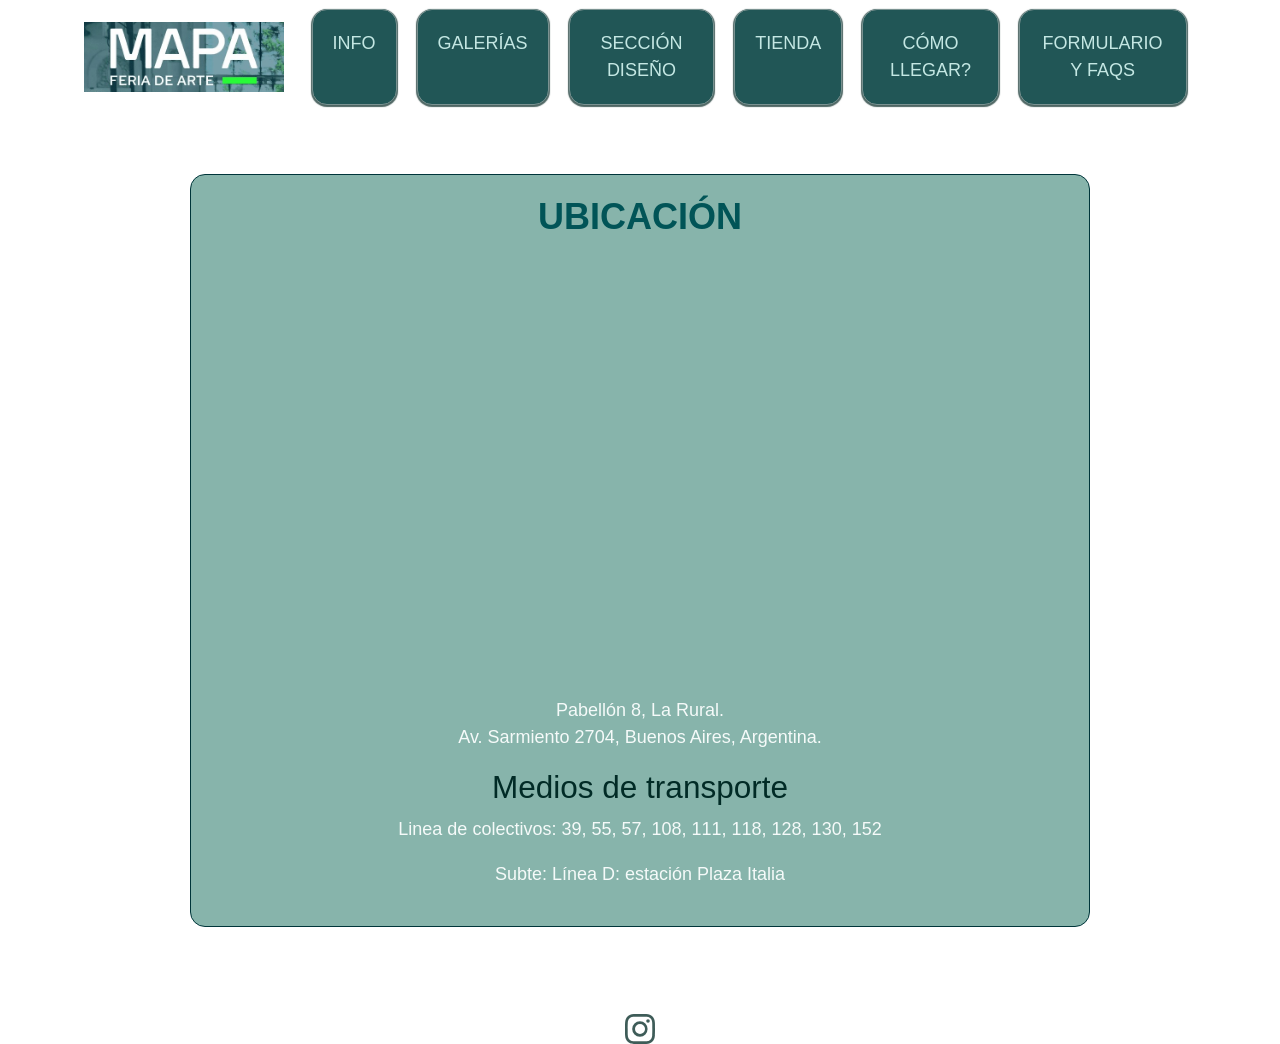
<file: point.html>
<!DOCTYPE html>
<html lang="es">

<head>
    <meta charset="UTF-8">
    <meta name="viewport" content="width=device-width, initial-scale=1.0">
    <title>CÓMO LLEGAR?</title>
    <link rel="icon" href="IMG/MAPA_FAVICON.jpg">
    <link href="https://cdn.jsdelivr.net/npm/bootstrap@5.3.8/dist/css/bootstrap.min.css" rel="stylesheet">
    <link rel="stylesheet" href="./CSS/global.css">
    <link rel="stylesheet" href="./CSS/point.css">

</head>

<body>
   <header>
        <nav class="navbar navbar-expand-lg">
            <div class="container">
                <a class="navbar-brand" href="./index.html">
                    <img src="./IMG/MAPA.png" width="200">
                </a>

                <button class="navbar-toggler" type="button" data-bs-toggle="collapse" data-bs-target="#menu">
                    ☰
                </button>

                <div class="collapse navbar-collapse" id="menu">
                    <div class="navbar-nav ms-auto">
                        <a class="nav-link" href="./info.html">INFO</a>
                        <a class="nav-link" href="./galleries.html">GALERÍAS</a>
                        <a class="nav-link" href="./section.html">
                            SECCIÓN DISEÑO
                        </a>
                        <a class="nav-link" href="./store.html">
                            TIENDA
                        </a>
                        <a class="nav-link" href="./point.html">
                            CÓMO LLEGAR?
                        </a>
                        <a class="nav-link" href="./contact.html">
                            FORMULARIO Y FAQS
                        </a>
                    </div>
                </div>
            </div>
        </nav>
    </header>
    
    <main>
        <section>
            <article class="tarjeta">
                <h2 class="U"><strong>UBICACIÓN</strong></h2>

                  <iframe
                    class="mapa"
                    src="https://www.google.com/maps/embed?pb=!1m18!1m12!1m3!1d3285.0237122560566!2d-58.4232169243172!3d-34.57826655615441!2m3!1f0!2f0!3f0!3m2!1i1024!2i768!4f13.1!3m3!1m2!1s0x95bcb59cd6452553%3A0x6b521307d135059a!2sLa%20Rural!5e0!3m2!1ses!2sar!4v1778028787562!5m2!1ses!2sar"
                    style="border:0;" allowfullscreen="" loading="lazy"
                    referrerpolicy="no-referrer-when-downgrade"></iframe>

                <p>
                    Pabellón 8, La Rural.
                    <br>
                    Av. Sarmiento 2704, Buenos Aires, Argentina.
                </p>
                <h3>Medios de transporte</h3>
                <p>

                    Linea de colectivos: 39, 55, 57, 108, 111, 118, 128, 130, 152
                </p>
                Subte: Línea D: estación Plaza Italia
                </p>
                </div>
            </article>

<br>
            <footer>

                <a href="https://www.instagram.com/mapa_feria/" target="_blank">
                    <svg id="insta" xmlns="http://www.w3.org/2000/svg" width="30" height="30" fill="currentColor"
                        class="bi bi-instagram" viewBox="0 0 16 16">
                        <path
                            d="M8 0C5.829 0 5.556.01 4.703.048 3.85.088 3.269.222 2.76.42a3.9 3.9 0 0 0-1.417.923A3.9 3.9 0 0 0 .42 2.76C.222 3.268.087 3.85.048 4.7.01 5.555 0 5.827 0 8.001c0 2.172.01 2.444.048 3.297.04.852.174 1.433.372 1.942.205.526.478.972.923 1.417.444.445.89.719 1.416.923.51.198 1.09.333 1.942.372C5.555 15.99 5.827 16 8 16s2.444-.01 3.298-.048c.851-.04 1.434-.174 1.943-.372a3.9 3.9 0 0 0 1.416-.923c.445-.445.718-.891.923-1.417.197-.509.332-1.09.372-1.942C15.99 10.445 16 10.173 16 8s-.01-2.445-.048-3.299c-.04-.851-.175-1.433-.372-1.941a3.9 3.9 0 0 0-.923-1.417A3.9 3.9 0 0 0 13.24.42c-.51-.198-1.092-.333-1.943-.372C10.443.01 10.172 0 7.998 0zm-.717 1.442h.718c2.136 0 2.389.007 3.232.046.78.035 1.204.166 1.486.275.373.145.64.319.92.599s.453.546.598.92c.11.281.24.705.275 1.485.039.843.047 1.096.047 3.231s-.008 2.389-.047 3.232c-.035.78-.166 1.203-.275 1.485a2.5 2.5 0 0 1-.599.919c-.28.28-.546.453-.92.598-.28.11-.704.24-1.485.276-.843.038-1.096.047-3.232.047s-2.39-.009-3.233-.047c-.78-.036-1.203-.166-1.485-.276a2.5 2.5 0 0 1-.92-.598 2.5 2.5 0 0 1-.6-.92c-.109-.281-.24-.705-.275-1.485-.038-.843-.046-1.096-.046-3.233s.008-2.388.046-3.231c.036-.78.166-1.204.276-1.486.145-.373.319-.64.599-.92s.546-.453.92-.598c.282-.11.705-.24 1.485-.276.738-.034 1.024-.044 2.515-.045zm4.988 1.328a.96.96 0 1 0 0 1.92.96.96 0 0 0 0-1.92m-4.27 1.122a4.109 4.109 0 1 0 0 8.217 4.109 4.109 0 0 0 0-8.217m0 1.441a2.667 2.667 0 1 1 0 5.334 2.667 2.667 0 0 1 0-5.334" />
                    </svg></a>
            </footer>
            <script src="https://cdn.jsdelivr.net/npm/bootstrap@5.3.8/dist/js/bootstrap.bundle.min.js"></script>

   <button id="btnSubir">
    <svg xmlns="http://www.w3.org/2000/svg"
         width="22"
         height="22"
         fill="white"
         viewBox="0 0 16 16">
        <path fill-rule="evenodd"
              d="M8 12a.5.5 0 0 1-.5-.5V5.707L5.354 7.854a.5.5 0 1 1-.708-.708l3-3a.5.5 0 0 1 .708 0l3 3a.5.5 0 0 1-.708.708L8.5 5.707V11.5A.5.5 0 0 1 8 12"/>
    </svg>
</button>   

    <script>
    const boton = document.getElementById("btnSubir");

    window.onscroll = function() {
        if (document.documentElement.scrollTop > 300) {
            boton.style.display = "flex";
        } else {
            boton.style.display = "none";
        }
    };

    boton.onclick = function() {
        window.scrollTo({
            top: 0,
            behavior: "smooth"
        });
    };
</script>


</body>

</html>
</file>
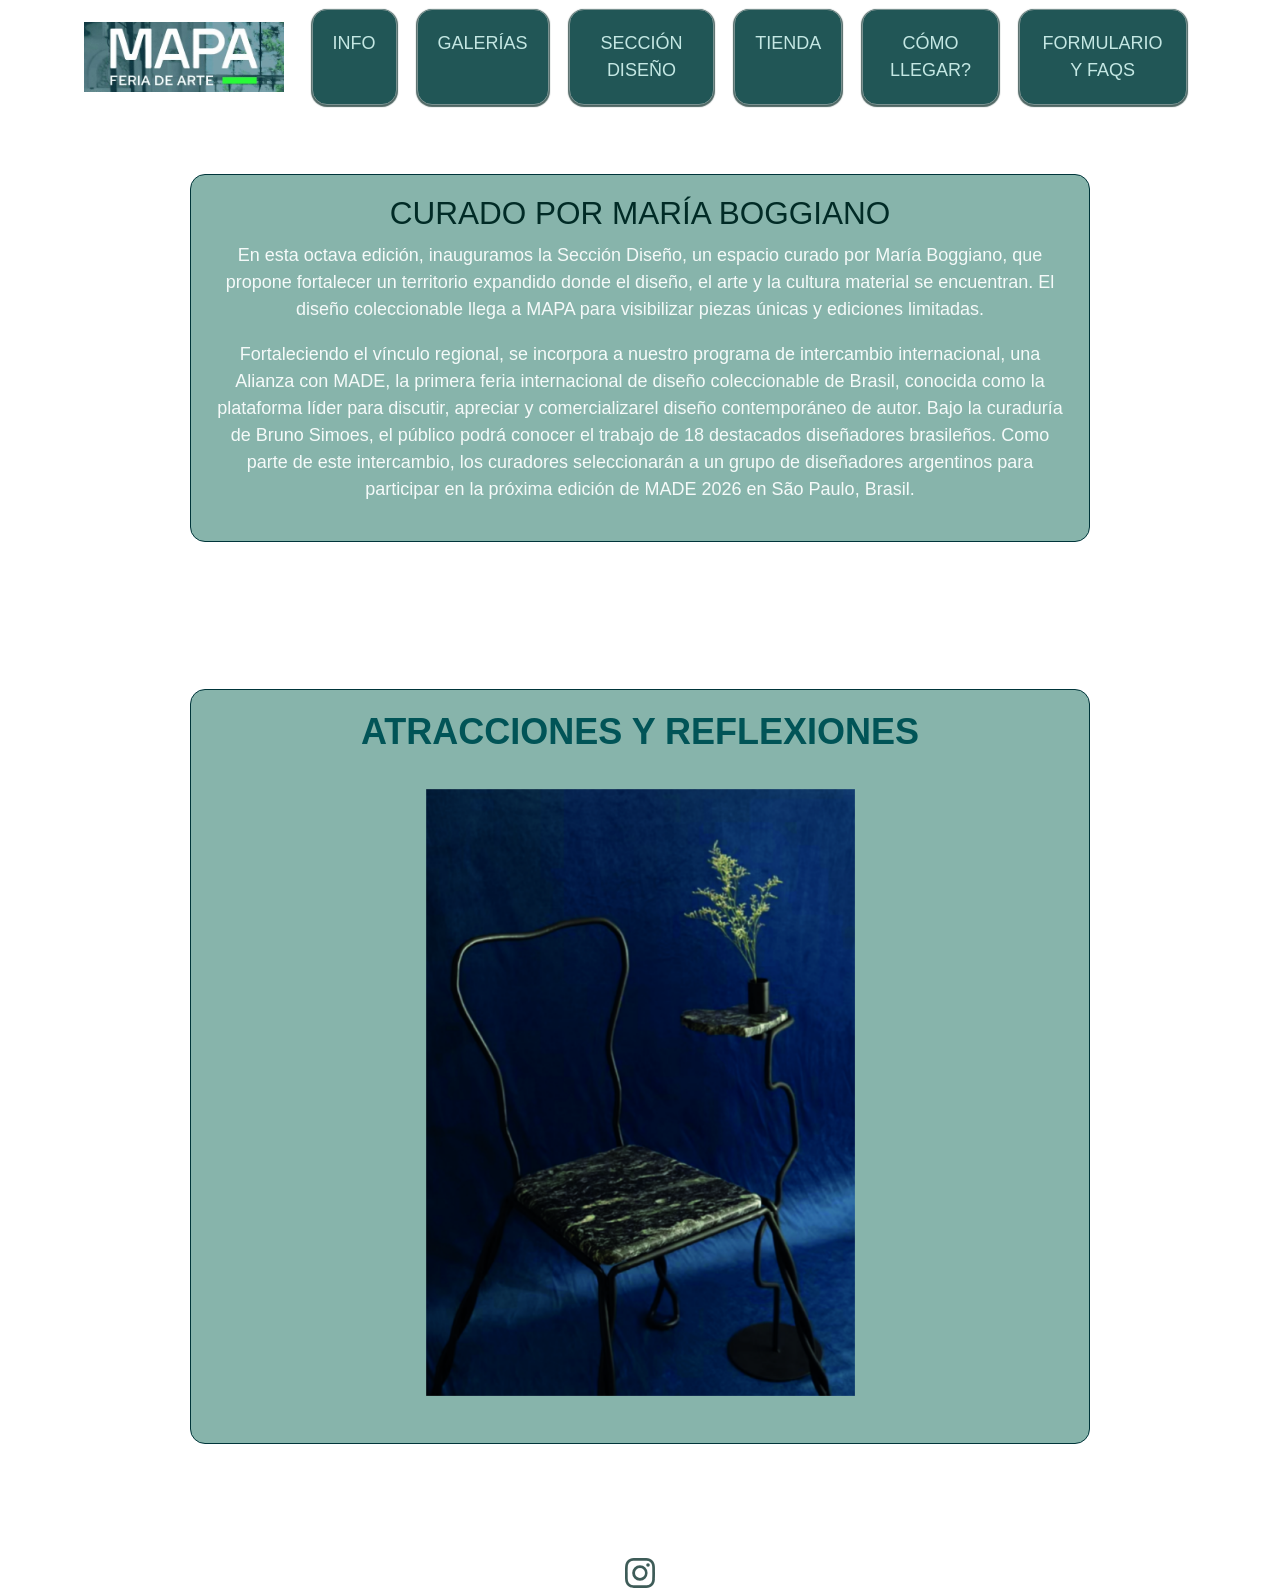
<file: section.html>
<!DOCTYPE html>
<html lang="es">

<head>
    <meta charset="UTF-8">
    <meta name="viewport" content="width=device-width, initial-scale=1.0">
    <title>MAPA</title>
    <link rel="icon" href="IMG/MAPA_FAVICON.jpg">
    <link href="https://cdn.jsdelivr.net/npm/bootstrap@5.3.8/dist/css/bootstrap.min.css" rel="stylesheet">
    <link rel="stylesheet" href="./CSS/global.css">
    <link rel="stylesheet" href="./CSS/section.css">

</head>

<body>
    <header>
        <nav class="navbar navbar-expand-lg">
            <div class="container">
                <a class="navbar-brand" href="./index.html">
                    <img src="./IMG/MAPA.png" width="200">
                </a>

                <button class="navbar-toggler" type="button" data-bs-toggle="collapse" data-bs-target="#menu">
                    ☰
                </button>

                <div class="collapse navbar-collapse" id="menu">
                    <div class="navbar-nav ms-auto">
                        <a class="nav-link" href="./info.html">INFO</a>
                        <a class="nav-link" href="./galleries.html">GALERÍAS</a>
                        <a class="nav-link" href="./section.html">
                            SECCIÓN DISEÑO
                        </a>
                        <a class="nav-link" href="./store.html">
                            TIENDA
                        </a>
                        <a class="nav-link" href="./point.html">
                            CÓMO LLEGAR?
                        </a>
                        <a class="nav-link" href="./contact.html">
                            FORMULARIO Y FAQS
                        </a>
                    </div>
                </div>
            </div>
        </nav>
    </header>
        
    <main>

        <section>
            <article class="tarjeta">
                <h3>CURADO POR MARÍA BOGGIANO</h3>
                <p>

                    En esta octava edición, inauguramos la Sección Diseño, un espacio curado por María Boggiano, que
                    propone fortalecer un territorio expandido donde el diseño, el arte y la cultura material se
                    encuentran. El diseño coleccionable llega a MAPA para visibilizar piezas únicas y ediciones
                    limitadas.
                </p>
                <p>
                    Fortaleciendo el vínculo regional, se incorpora a nuestro programa de intercambio internacional, una
                    Alianza con MADE, la primera feria internacional de diseño coleccionable de Brasil, conocida como la
                    plataforma líder para discutir, apreciar y comercializarel diseño contemporáneo de autor. 
                    Bajo la curaduría de Bruno Simoes, el público podrá conocer el
                    trabajo de 18 destacados diseñadores brasileños. Como parte de este intercambio, los curadores
                    seleccionarán a un grupo de diseñadores argentinos para participar en la próxima edición de MADE
                    2026 en São Paulo, Brasil.
                </p>

            </article>
        </section>
        <br>

        <section class="MAPA">
            <article class="tarjeta">
                <h2 class="SD"><strong>ATRACCIONES Y REFLEXIONES</strong></h2>
<br>
        <div id="carouselDiseño" class="carousel slide" data-bs-ride="carousel" data-bs-interval="3000">

    <div class="carousel-inner">

        <div class="carousel-item active">
            <img src="IMG/SD-01.jpg" class="d-block w-100" alt="">
        </div>

        <div class="carousel-item">
            <img src="IMG/SD-02.jpg" class="d-block w-100" alt="">
        </div>

        <div class="carousel-item">
            <img src="IMG/SD-03.jpg" class="d-block w-100" alt="">
        </div>

        <div class="carousel-item">
            <img src="IMG/SD-04.jpg" class="d-block w-100" alt="">
        </div>

        <div class="carousel-item">
            <img src="IMG/SD-05.jpg" class="d-block w-100" alt="">
        </div>

        <div class="carousel-item">
            <img src="IMG/SD-06.jpg" class="d-block w-100" alt="">
        </div>

        <div class="carousel-item">
            <img src="IMG/SD-07.jpg" class="d-block w-100" alt="">
        </div>

        <div class="carousel-item">
            <img src="IMG/SD-08.jpg" class="d-block w-100" alt="">
        </div>

        <div class="carousel-item">
            <img src="IMG/SD-09.jpg" class="d-block w-100" alt="">
        </div>

        <div class="carousel-item">
            <img src="IMG/SD-10.jpg" class="d-block w-100" alt="">
        </div>

    </div>

</div>
<br>

            </article>
        </section>
        
    </main>

    <br>
<br>
    <footer>
    
        <a href="https://www.instagram.com/mapa_feria/" target="_blank">
            <svg id="insta" xmlns="http://www.w3.org/2000/svg" width="30" height="30" fill="currentColor" class="bi bi-instagram"
                viewBox="0 0 16 16">
                <path
                    d="M8 0C5.829 0 5.556.01 4.703.048 3.85.088 3.269.222 2.76.42a3.9 3.9 0 0 0-1.417.923A3.9 3.9 0 0 0 .42 2.76C.222 3.268.087 3.85.048 4.7.01 5.555 0 5.827 0 8.001c0 2.172.01 2.444.048 3.297.04.852.174 1.433.372 1.942.205.526.478.972.923 1.417.444.445.89.719 1.416.923.51.198 1.09.333 1.942.372C5.555 15.99 5.827 16 8 16s2.444-.01 3.298-.048c.851-.04 1.434-.174 1.943-.372a3.9 3.9 0 0 0 1.416-.923c.445-.445.718-.891.923-1.417.197-.509.332-1.09.372-1.942C15.99 10.445 16 10.173 16 8s-.01-2.445-.048-3.299c-.04-.851-.175-1.433-.372-1.941a3.9 3.9 0 0 0-.923-1.417A3.9 3.9 0 0 0 13.24.42c-.51-.198-1.092-.333-1.943-.372C10.443.01 10.172 0 7.998 0zm-.717 1.442h.718c2.136 0 2.389.007 3.232.046.78.035 1.204.166 1.486.275.373.145.64.319.92.599s.453.546.598.92c.11.281.24.705.275 1.485.039.843.047 1.096.047 3.231s-.008 2.389-.047 3.232c-.035.78-.166 1.203-.275 1.485a2.5 2.5 0 0 1-.599.919c-.28.28-.546.453-.92.598-.28.11-.704.24-1.485.276-.843.038-1.096.047-3.232.047s-2.39-.009-3.233-.047c-.78-.036-1.203-.166-1.485-.276a2.5 2.5 0 0 1-.92-.598 2.5 2.5 0 0 1-.6-.92c-.109-.281-.24-.705-.275-1.485-.038-.843-.046-1.096-.046-3.233s.008-2.388.046-3.231c.036-.78.166-1.204.276-1.486.145-.373.319-.64.599-.92s.546-.453.92-.598c.282-.11.705-.24 1.485-.276.738-.034 1.024-.044 2.515-.045zm4.988 1.328a.96.96 0 1 0 0 1.92.96.96 0 0 0 0-1.92m-4.27 1.122a4.109 4.109 0 1 0 0 8.217 4.109 4.109 0 0 0 0-8.217m0 1.441a2.667 2.667 0 1 1 0 5.334 2.667 2.667 0 0 1 0-5.334" />
            </svg></a>
    </footer>
    <script src="https://cdn.jsdelivr.net/npm/bootstrap@5.3.8/dist/js/bootstrap.bundle.min.js"></script>

    <button id="btnSubir">
    <svg xmlns="http://www.w3.org/2000/svg"
         width="22"
         height="22"
         fill="white"
         viewBox="0 0 16 16">
        <path fill-rule="evenodd"
              d="M8 12a.5.5 0 0 1-.5-.5V5.707L5.354 7.854a.5.5 0 1 1-.708-.708l3-3a.5.5 0 0 1 .708 0l3 3a.5.5 0 0 1-.708.708L8.5 5.707V11.5A.5.5 0 0 1 8 12"/>
    </svg>
</button>   

    <script>
    const boton = document.getElementById("btnSubir");

    window.onscroll = function() {
        if (document.documentElement.scrollTop > 300) {
            boton.style.display = "flex";
        } else {
            boton.style.display = "none";
        }
    };

    boton.onclick = function() {
        window.scrollTo({
            top: 0,
            behavior: "smooth"
        });
    };
</script>


</body>

</html>
</file>
<file: CSS/checkout1.css>
html {
    font-size: large;
}

header {
    display: flex;
    justify-content: space-between;
    align-items: center;
}

#logo {
    width: 200px;
}

a {
    padding: 20px;
    display: inline-block;
}

nav {
    a {
        padding: 20px;
        margin: 0 20px;
        color: rgb(216, 248, 244);
        text-decoration: none;
        font-size: 20px;
        background-color: rgb(135, 180, 171);
        border: 1px solid #3c6a69;
        border-radius: 15px;
        box-shadow: 0px 1px 1px 1px #173632c2;
    }
    a:hover {
        transform: scale(1.05);
    }
}

body {
    background-color: rgb(255, 255, 255);
    font-family: 'Gill Sans', 'Gill Sans MT', Calibri, 'Trebuchet MS', sans-serif;
    text-align: center;
    color: azure;
}

h2 {
    color:
        rgb(1, 51, 51);
}

h3 {
    color: rgb(53, 75, 72);
}

.tarjeta {
    background-color: rgb(135, 180, 171);
    border: 1.5px solid #00353a;
    border-radius: 15px;
    padding: 20px;
    margin: 60px auto;
    max-width: 500px;
    width: 90%;
    color: rgb(245, 250, 249);
    

}


svg {
    color:
        rgba(5, 44, 39, 0.773);
}

a {
    text-decoration: none;
}


/*button:hover{
    transform: scale(1.05);
}*/

button,
input[type="submit"],
input[type="reset"]{
    background-color: rgb(1, 44, 35);
    color: white;
    padding: 15px 40px;
    border: 1px solid rgb(2, 50, 40);
    border-radius: 10px;
    cursor: pointer;
    font-size: 16px;
}

.form input{
    width: 100%;
    margin-bottom: 10px;
    padding: 12px;
    background-color:#a0b7b0;
    color: rgb(1, 44, 35);
    border: 1px solid rgb(2, 50, 40);
    border-radius: 10px;
    font-size: 15px;
}

input::placeholder {
    color: rgb(121, 145, 144);
}
</file>
<file: CSS/checkout2.css>
html {
    font-size: large;
}

header {
    display: flex;
    justify-content: space-between;
    align-items: center;
}

#logo {
    width: 200px;
}

a {
    padding: 20px;
    display: inline-block;
}

nav {
    a {
        padding: 20px;
        margin: 0 20px;
        color: rgb(216, 248, 244);
        text-decoration: none;
        font-size: 20px;
        background-color: rgb(135, 180, 171);
        border: 1px solid #3c6a69;
        border-radius: 15px;
        box-shadow: 0px 1px 1px 1px #173632c2;
    }
    a:hover {
        transform: scale(1.05);
    }
}

body {
    background-color: rgb(255, 255, 255);
    font-family: 'Gill Sans', 'Gill Sans MT', Calibri, 'Trebuchet MS', sans-serif;
    text-align: center;
    color: azure;
}

h2 {
    color:
        rgb(1, 51, 51);
}

h3 {
    color: rgb(53, 75, 72);
}

.tarjeta {
    background-color: rgb(135, 180, 171);
    border: 1.5px solid #00353a;
    border-radius: 15px;
    padding: 20px;
    margin: 60px auto;
    max-width: 500px;
    width: 90%;
    color: rgb(245, 250, 249);
    

}


/*button:hover{
    transform: scale(1.05);
}*/



button {
    background-color: rgb(1, 44, 35);
    color: white;
    padding: 10px 10px;
    border: 1px solid rgb(2, 50, 40);
    border-radius: 10px;
    cursor: pointer;
    font-size: 16px;
}

.form input {
    width: 100%;
    margin-bottom: 10px;
    padding: 12px;
    background-color: #a0b7b0;
    color: rgb(1, 44, 35);
    border: 1px solid rgb(2, 50, 40);
    border-radius: 10px;
    font-size: 15px;
}

input::placeholder {
    color: rgb(121, 145, 144);
}
</file>
<file: CSS/checkout3.css>
html {
    font-size: large;
}

header {
    display: flex;
    justify-content: space-between;
    align-items: center;
}

#logo {
    width: 200px;
}

a {
    padding: 20px;
    display: inline-block;
}

nav {
    a {
        padding: 20px;
        margin: 0 20px;
        color: rgb(216, 248, 244);
        text-decoration: none;
        font-size: 20px;
        background-color: rgb(135, 180, 171);
        border: 1px solid #3c6a69;
        border-radius: 15px;
        box-shadow: 0px 1px 1px 1px #173632c2;
    }
    a:hover {
        transform: scale(1.05);
    }
}

body {
    background-color: rgb(255, 255, 255);
    font-family: 'Gill Sans', 'Gill Sans MT', Calibri, 'Trebuchet MS', sans-serif;
    text-align: center;
    color: azure;
}

h2 {
    color:
        rgb(1, 51, 51);
}

h3 {
    color: rgb(53, 75, 72);
}

.tarjeta {
    background-color: rgb(135, 180, 171);
    border: 1.5px solid #00353a;
    border-radius: 15px;
    padding: 20px;
    margin: 60px 100px;
    color: rgb(245, 250, 249);
    

}


button,
input {
    color: rgb(2, 55, 50);
}

svg {
    color:
        rgba(5, 44, 39, 0.773);
}

a {
    text-decoration: none;
}

/*.card:hover {
  transform: scale(1.05); /* efecto al pasar el mouse */


.tarjeta {
  flex: 1;
  max-width: 9000px;
}



button{
    background-color: rgb(1, 44, 35);

    color: white;

    padding: 15px 40px;

    border: none;

    border-radius: 10px;

    cursor: pointer;

    font-size: 16px;
}

button:hover{
    transform: scale(1.05);
}


button,
input {
    background-color: rgb(26, 56, 49);

    color: white;

    padding: 15px 30px;

    border: none;

    border-radius: 10px;

    cursor: pointer;

    font-size: 15px;
}
</file>
<file: CSS/global.css>
html {
    font-size:large;
}

.nav-link{
    padding:20px !important;
    margin:0 10px;
    color:rgb(196, 231, 227) !important;
    background-color:rgb(33, 86, 86) !important;
    border:1px solid #7a9291;
    border-radius:15px;
    box-shadow:0px 1px 1px 1px #173632c2;
}


.nav-link:hover{
    transform:scale(1.05);
}

.navbar-toggler{
    border:none;
    font-size:30px;
}

body {
    background-color: rgb(255, 255, 255);
    font-family: 'Gill Sans', 'Gill Sans MT', Calibri, 'Trebuchet MS', sans-serif;
    text-align: center;
    color: azure;
}

h1 {
    color:
        rgb(139, 178, 178);
}

h2{
    color: rgb(1, 84, 87);
}

h3 {
    
    color: rgb(1, 43, 38);
}

.tarjeta {
    background-color: rgb(135, 180, 171);
    border: 1.5px solid #00353a;
    border-radius: 15px;
    padding: 20px;
    margin: 60px auto;
    max-width: 900px;
    color: rgb(245, 250, 249);
    

}
/*
.tarjeta:hover{
    transform:scale(1.05);
}*/

button,
input {
    color: rgb(2, 55, 50);
}

svg {
    color:
        rgba(5, 44, 39, 0.773);
}

a {
    text-decoration: none;
}

/*.card:hover {
  transform: scale(1.05); /* efecto al pasar el mouse */

@media (max-width: 768px){
    .tarjeta{
        width: 90%;
        margin: 20px auto;
    }

    .mapa{
        height: 300px;
    }
    
    .libros{
        gap:20px;
    }
}

@media (max-width: 480px){
    .tarjeta{
        width: 80%;
        margin: auto;
    }

    .tarjeta img{
        width:100%;
        height:auto;
    }

    button{
        padding:10px 25px;
    }
}

#btnSubir {
    display: none;
    position: fixed;
    bottom: 20px;
    right: 20px;
    width: 45px;
    height: 45px;
    background: #012c23;
    border: none;
    border-radius: 50%;
    cursor: pointer;
    justify-content: center;
    align-items: center;
    padding: 0;
    z-index: 999;
}

#btnSubir svg{
    width:22px;
    height:22px;
    display:block;
}
</file>
<file: CSS/congrats.css>
button{
    background-color: rgb(1, 44, 35);

    color: white;

    padding: 15px 40px;

    border: none;

    border-radius: 10px;

    cursor: pointer;

}
</file>
<file: CSS/contact.css>
.faq input {
    display: none;
}

.respuesta {
    display: none;
}

.faq input:checked+label+.respuesta {
    display: block;
}

.faq label {
    cursor: pointer;
    font-weight: bold;
    color: rgb(211, 238, 234);
}

.form label {
    color: white;
    font-weight: normal;

}

.faq label:hover {
    color: rgb(80, 132, 122);
}

.form {
    width: 100%;
    max-width: 300px;
    display: flex;
    flex-direction: column;
    margin: 0 auto;
}

.form input {
    width: 100%;
    max-width: 230px;

}



html {
    font-size:large;
}


.nav-link:hover{
    transform:scale(1.05);
}

.navbar-toggler{
    border:none;
    font-size:30px;
}

body {
    background-color: rgb(255, 255, 255);
    font-family: 'Gill Sans', 'Gill Sans MT', Calibri, 'Trebuchet MS', sans-serif;
    text-align: center;
    color: azure;
}


svg {
    color:
        rgba(5, 44, 39, 0.773);
}

a {
    text-decoration: none;
}

/*.card:hover {
  transform: scale(1.05); /* efecto al pasar el mouse */

@media (max-width: 768px){
    .tarjeta{
        width: 90%;
        margin: 20px auto;
    }

    .mapa{
        height: 300px;
    }
    
    .libros{
        gap:20px;
    }
}

@media (max-width: 480px){
    .tarjeta{
        width: 80%;
        margin: auto;
    }

    .tarjeta img{
        width:100%;
        height:auto;
    }

    button{
        padding:10px 25px;
    }
}



nav {
    a {
       
        color: rgb(216, 248, 244);
        text-decoration: none;
        font-size: 20px;

       
    }
}

a:hover {
    transform: scale(1.05);
}


.form input,
input[type="text"],
input[type="email"],
input[type="number"],
input[type="date"]{
    background-color:#a0b7b0;
    color: rgb(1, 44, 35);
    padding: 10px;
    border: 1px solid rgb(2, 50, 40);
    border-radius: 10px;
    font-size: 16px;
 }

 button,
input[type="submit"],
input[type="reset"]{
    background-color: rgb(1, 44, 35);
    color: white;
    padding: 10px 10px;
    border: 1px solid rgb(2, 50, 40);
    border-radius: 10px;
    cursor: pointer;
    font-size: 16px;
}


.form input{
    background-color:#a0b7b0;
    color: rgb(1, 44, 35);
    padding: 10px;
    border: 1px solid rgb(2, 50, 40);
    border-radius: 10px;
    font-size: 16px;
}

.form select {
    width: 100%;
    max-width: 230px;
    padding: 11px 40px;
    background-color: #a0b7b0;
    color: rgb(1, 44, 35);
    border: 1px solid rgb(2, 50, 40);
    border-radius: 10px;
    margin: 0 auto;
    cursor: pointer;
}

.form textarea {
    width: 100%;
    max-width: 230px;
    padding: 10px;
    background-color:  #a0b7b0;
    color: rgb(1, 44, 35);
    border: 1px solid rgbrgb(2, 50, 40);
    border-radius: 10px;
    resize: none;
    margin: 0 auto;
    font-size: 16px;
    font-family: inherit;
}

input::placeholder {
    color: rgb(121, 145, 144);
}

svg {
    color:
        rgba(5, 44, 39, 0.773);
}

a {
    text-decoration: none;
}
</file>
<file: CSS/galleries.css>
.columnas {
  display: flex;
  justify-content: space-between;
}

.tarjeta {
  flex: 1;
  max-width: 9000px;
}


.MAPA {
  max-width: 1000px;
  margin: auto;
}

.arte {
  display: flex;
  gap: 20px;
  align-items: flex-start;
}

.arte img {
  width: 200px;
  height: auto;
  margin-bottom: 20px;

}

.galleries {
  display: flex;
  flex-direction: column;
  gap: 1px;
}

section {
     max-width: 1000px;
    margin: 0 auto; 
}

@media (max-width: 768px) {
  .columnas {
    flex-direction: column;
    align-items: center;
  }

  .tarjeta {
    width: 90%;
    margin: 20px auto;
  }

  .arte {
    gap: 15px;
  }

  .arte img {
    width: 160px;
  }
}

@media (max-width: 480px) {
  .tarjeta {
    width: 90%;
    padding: 15px;
  }

  .arte {
    flex-direction: column;
    align-items: center;
    text-align: center;
  }

  .arte img {
    width: 80%;
    max-width: 220px;
    height: auto;
    margin-bottom: 10px;
  }

  .galleries {
    align-items: center;
  }
}
</file>
<file: CSS/info.css>
h1 {
  display: none;
}


.columnas {
  display: flex;
  justify-content: space-between;
}

.tarjeta {
  flex: 1;
  max-width: 900px;
  width: 90%;
}


.MAPA {
  max-width: 1000px;
  margin: 0 auto;
}

.miembro {
  display: flex;
  gap: 20px;
  align-items: flex-start;
}

.miembro img {
  width: 200px;
  height: auto;
  margin-bottom: 20px;

}

section {
     max-width: 1000px;
    margin: 0 auto; 
}

@media (max-width: 768px) {
  .tarjeta {
    width: 90%;
    margin: 20px auto;
  }

  .miembro {
    gap: 15px;
  }

  .miembro img {
    width: 160px;
  }
}

@media (max-width: 480px) {
  .tarjeta {
    width: 90%;
    padding: 15px;
  }

  .miembro {
    flex-direction: column;
    align-items: center;
    text-align: center;
  }

  .miembro img {
    width: 80%;
    max-width: 220px;
    height: auto;
    margin-bottom: 10px;
  }
}
</file>
<file: CSS/order.css>
html {
    font-size: large;
}

header {
    display: flex;
    justify-content: space-between;
    align-items: center;
}

#logo {
    width: 200px;
}

a {
    padding: 20px;
    display: inline-block;
}

nav {
    a {
        padding: 20px;
        margin: 0 20px;
        color: rgb(216, 248, 244);
        text-decoration: none;
        font-size: 20px;
        background-color: rgb(135, 180, 171);
        border: 1px solid #3c6a69;
        border-radius: 15px;
        box-shadow: 0px 1px 1px 1px #173632c2;
    }
    a:hover {
        transform: scale(1.05);
    }
}

body {
    background-color: rgb(255, 255, 255);
    font-family: 'Gill Sans', 'Gill Sans MT', Calibri, 'Trebuchet MS', sans-serif;
    text-align: center;
    color: azure;
}

h2 {
    color:
        rgb(1, 51, 51);
}

h3 {
    color: rgb(53, 75, 72);
}

.tarjeta {
    background-color: rgb(135, 180, 171);
    border: 1.5px solid #00353a;
    border-radius: 15px;
    padding: 20px;
    margin: 40px auto;
    max-width: 400px;
    width: 90%;
    color: rgb(245, 250, 249);
    

}


svg {
    color:
        rgba(5, 44, 39, 0.773);
}

a {
    text-decoration: none;
}


button{
    background-color: rgb(1, 44, 35);

    color: white;

    padding: 15px 40px;

    border: none;

    border-radius: 10px;

    cursor: pointer;

    font-size: 16px;
}
</file>
<file: CSS/point.css>
.mapa{
    width: 100%;
    height: 450px;
    border: 0;
    display: block;
}
</file>
<file: CSS/section.css>
h1{
    display:none;
}

.columnas{
    display:flex;
    justify-content:space-between;
}

.tarjeta{
    flex:1;
}

.MAPA{
    max-width:1000px;
    margin:auto;
}

#carouselDiseño{
    width: 50%;
    margin: auto;
}

#carouselDiseño img{
    width: 50%;
    height: auto;
}

section{
    max-width:1000px;
    margin:0 auto;
}

@media (max-width: 768px){
    .tarjeta{
       width: 90%;
    margin: 20px auto;
    }

    .libros{
        gap:15px;
    }

    #carouselDiseño{
        width: 160px;
    }

    #carouselDiseño img{
        width: 100%;
    max-width: 220px;
    height: auto;
    margin-bottom: 10px;
    }
}

@media (max-width: 480px){
    .tarjeta{
        width: 80%;
        margin: auto;
    }

    .tarjeta img{
        width:100%;
        height:auto;
    }

    button{
        padding:10px 25px;
    }
}
</file>
